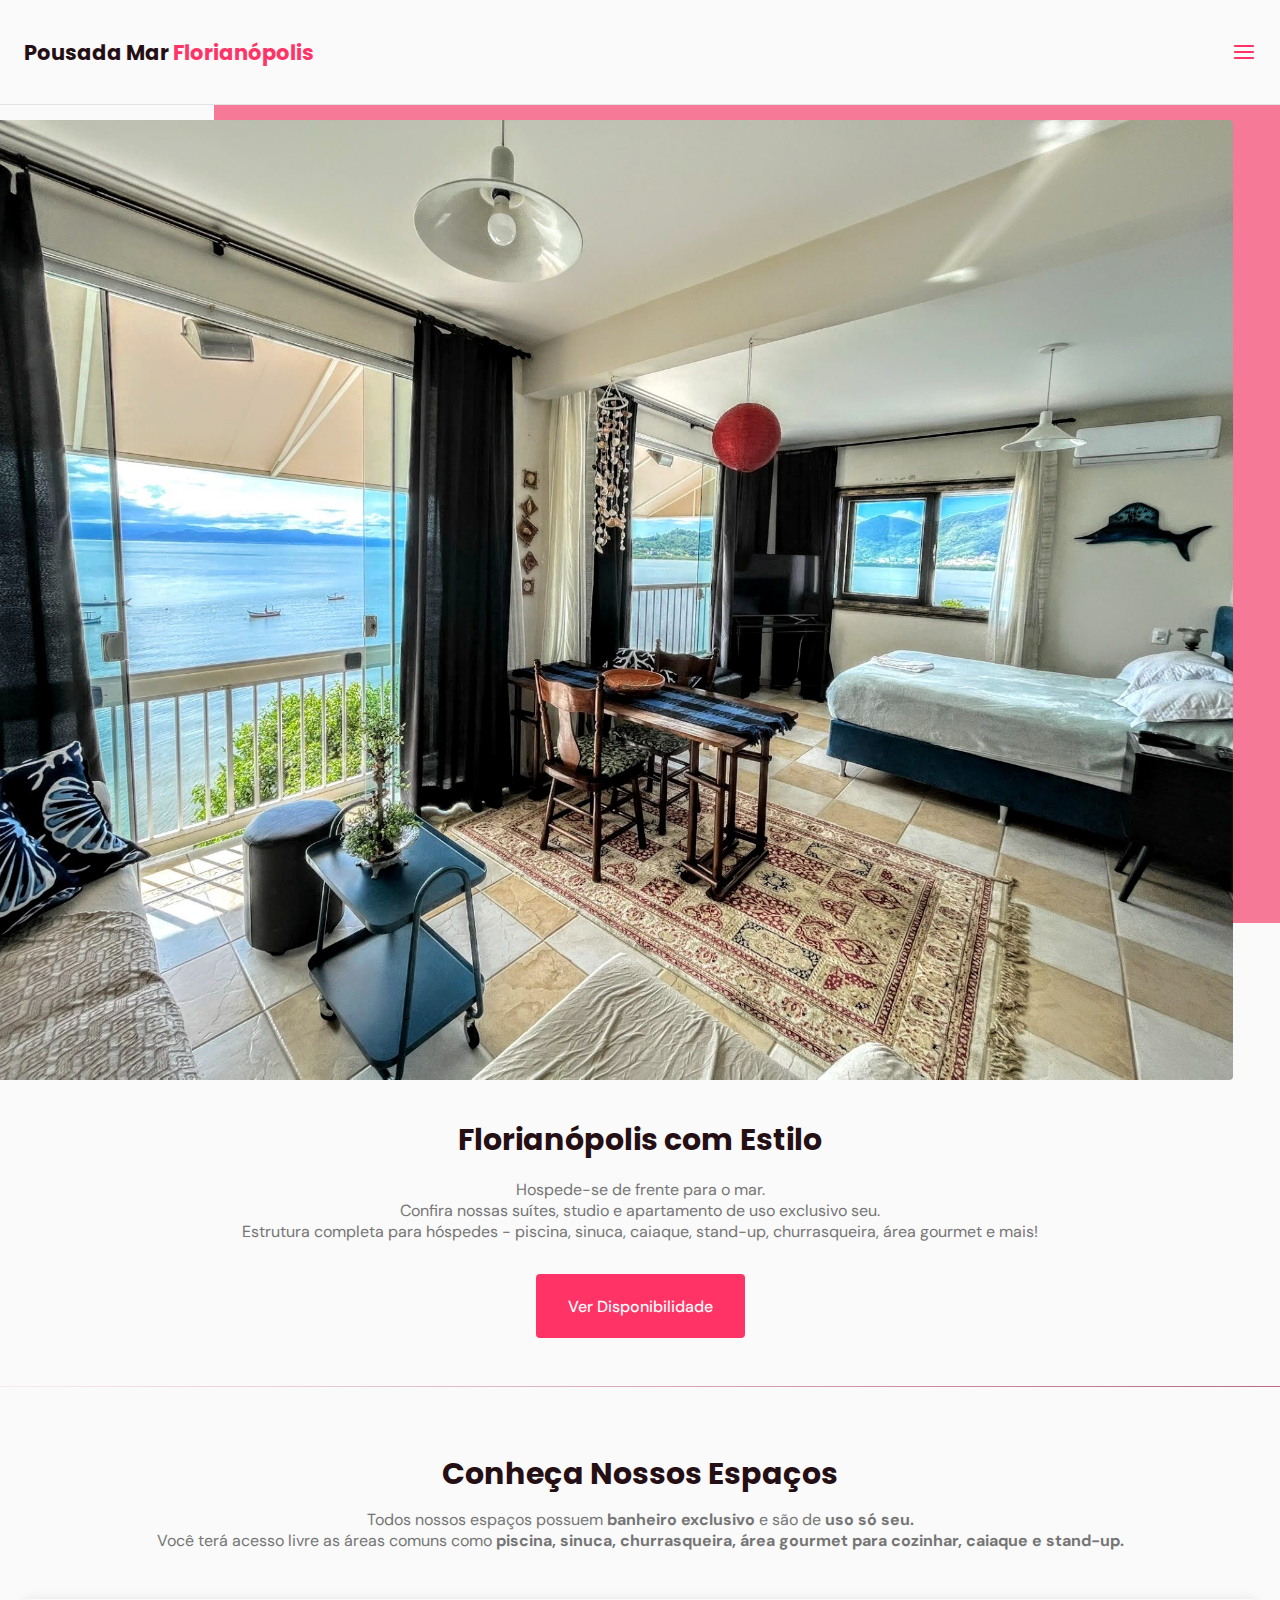
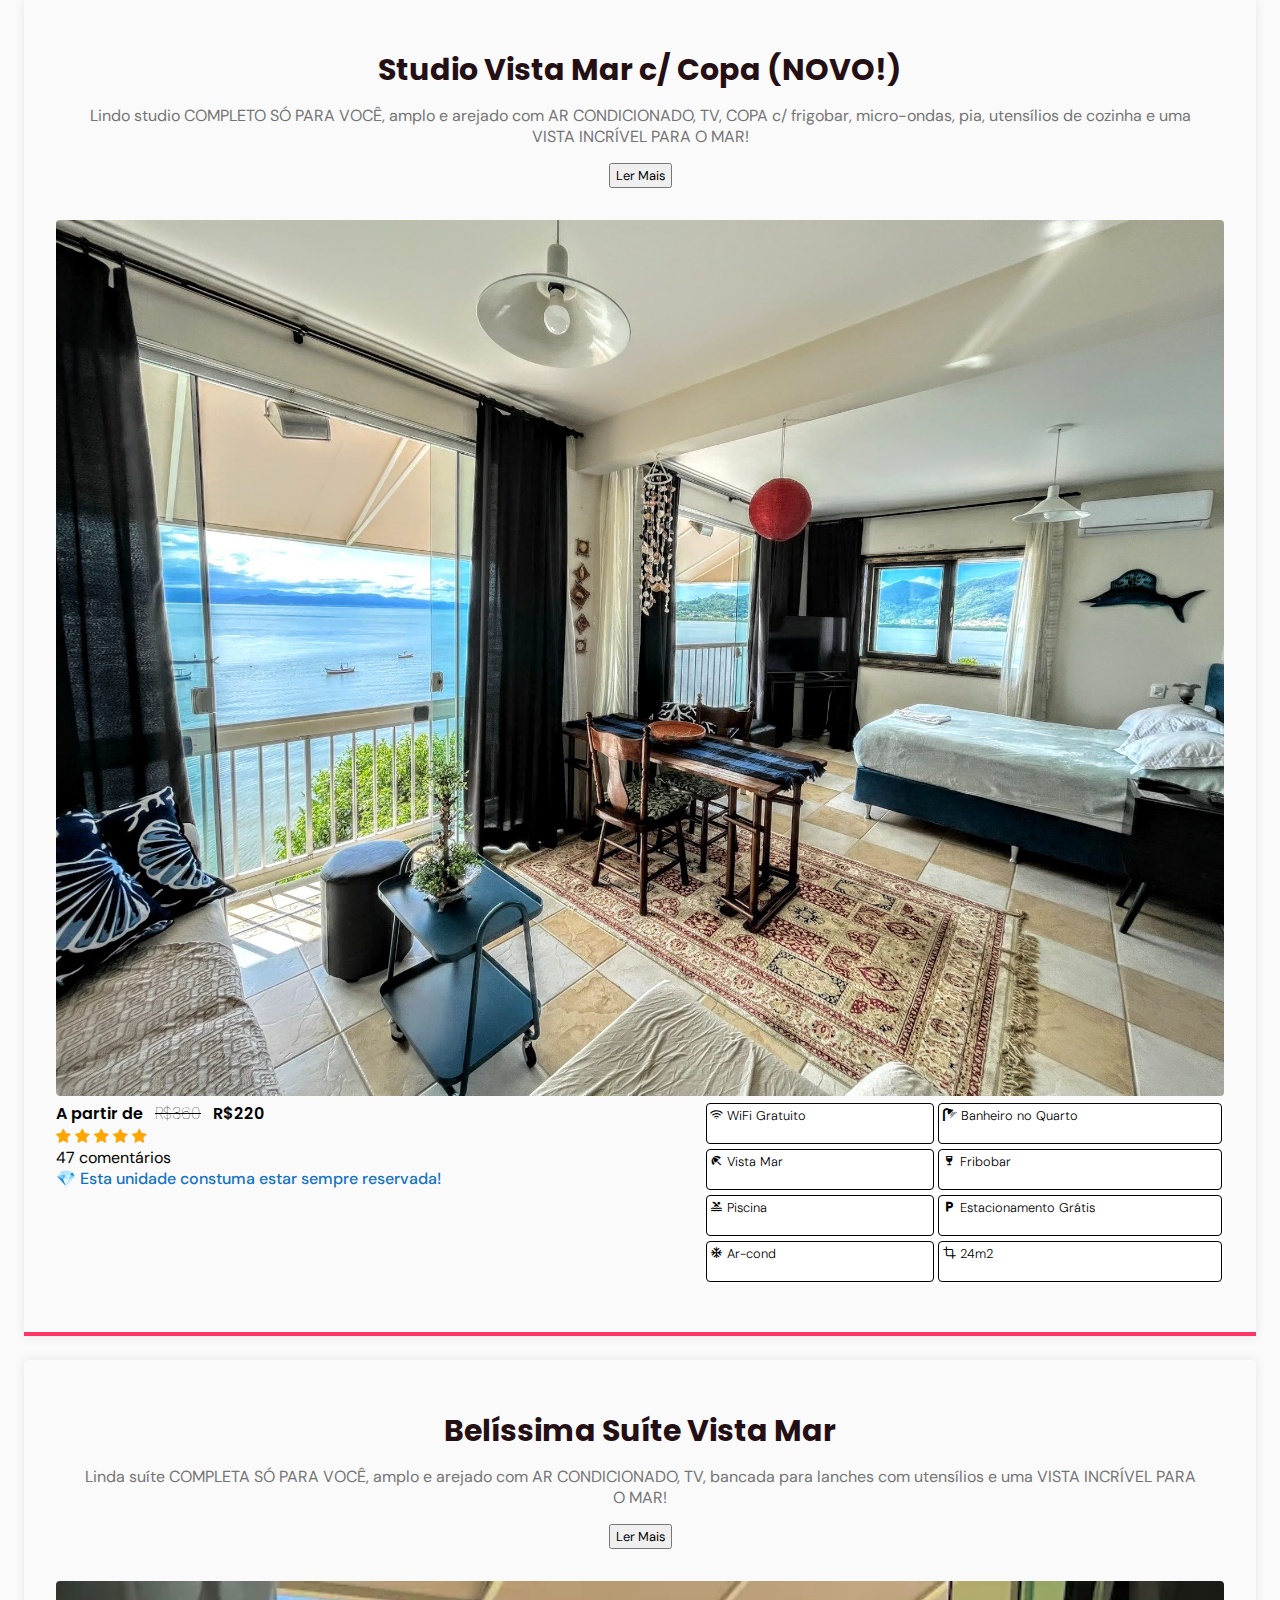
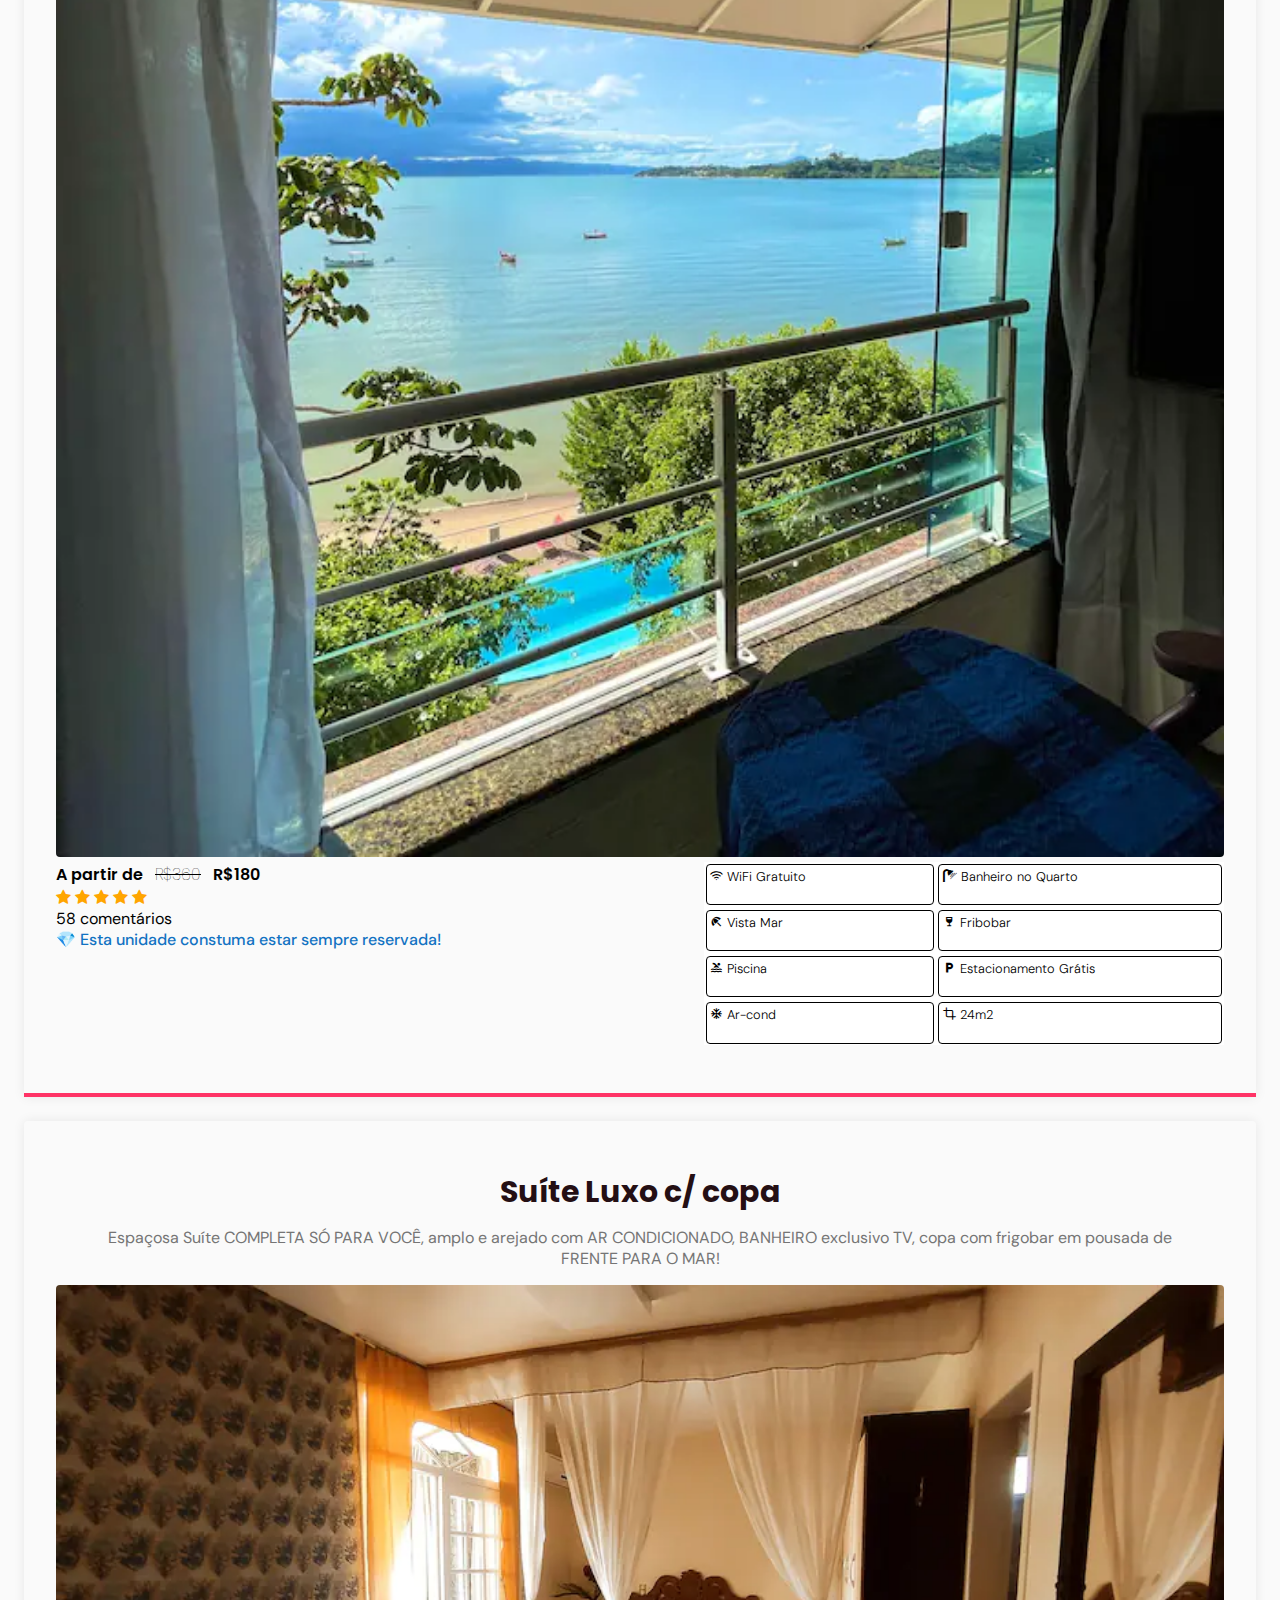
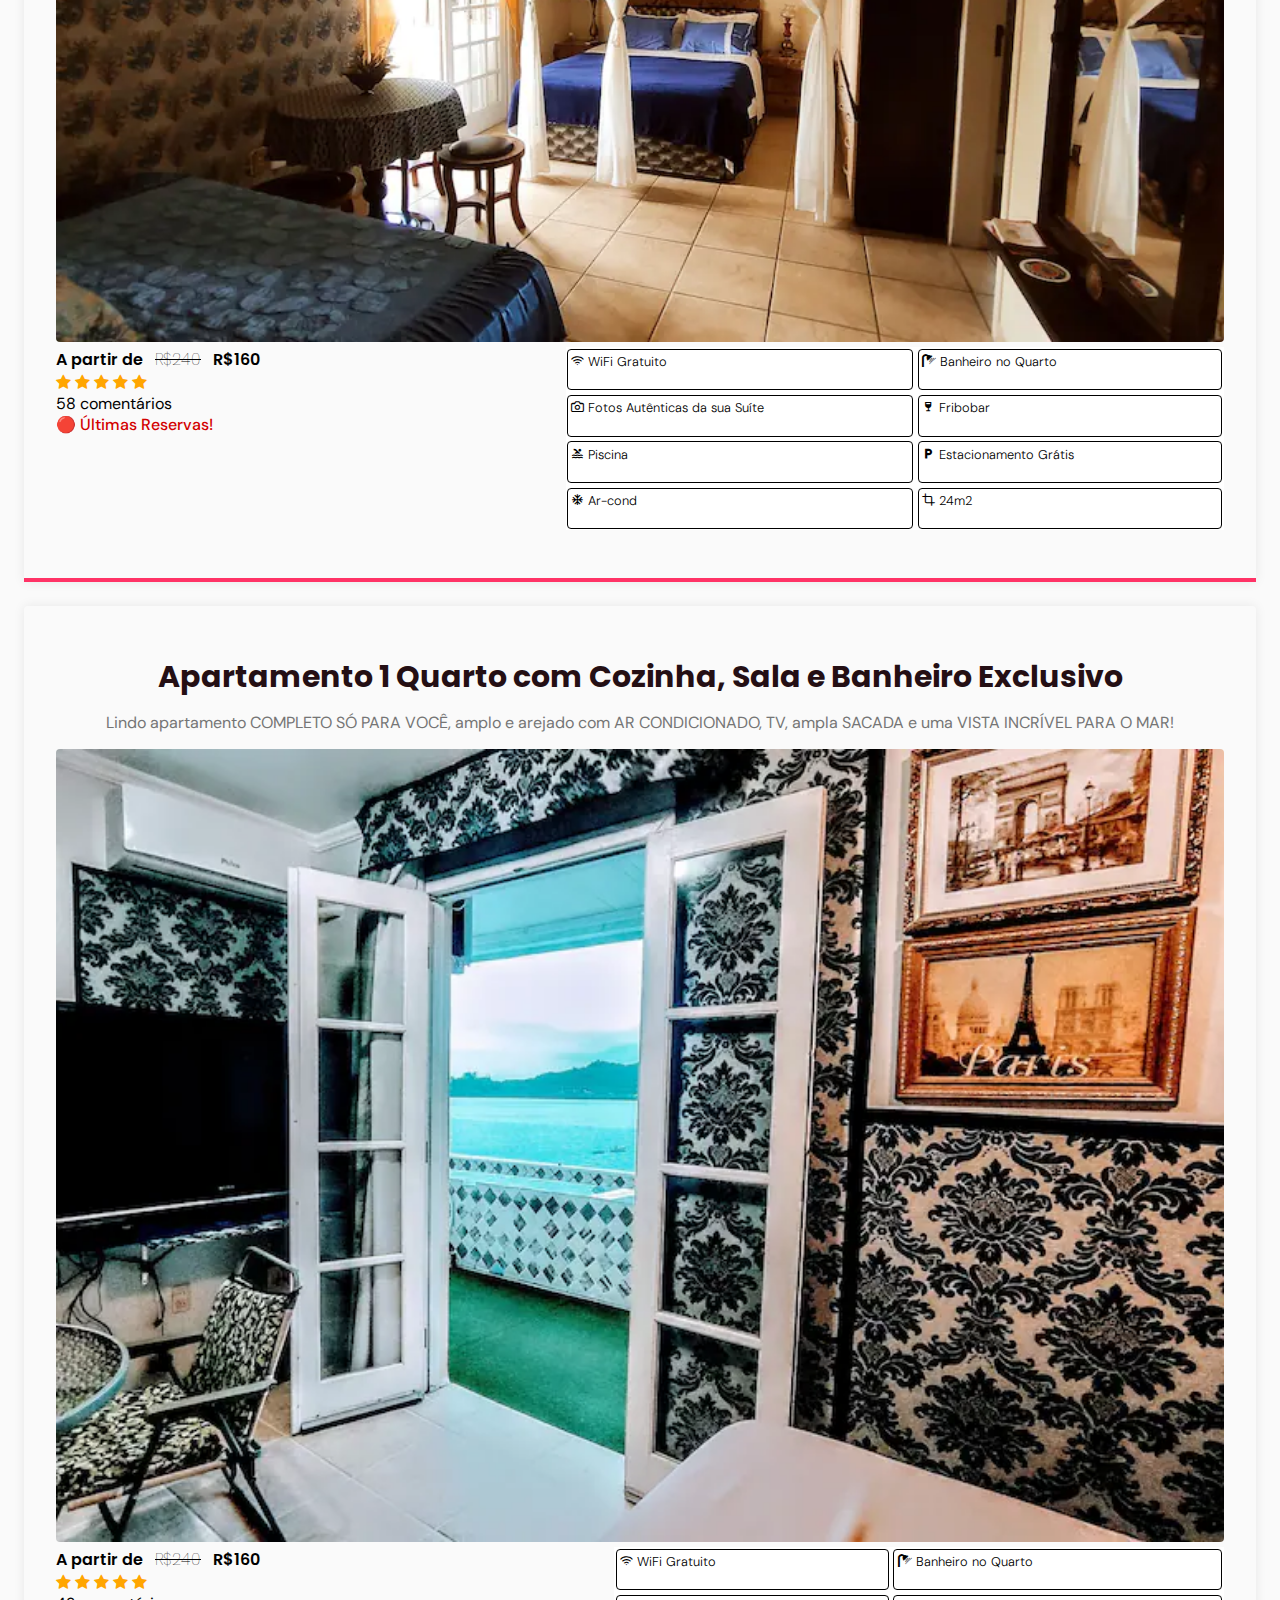
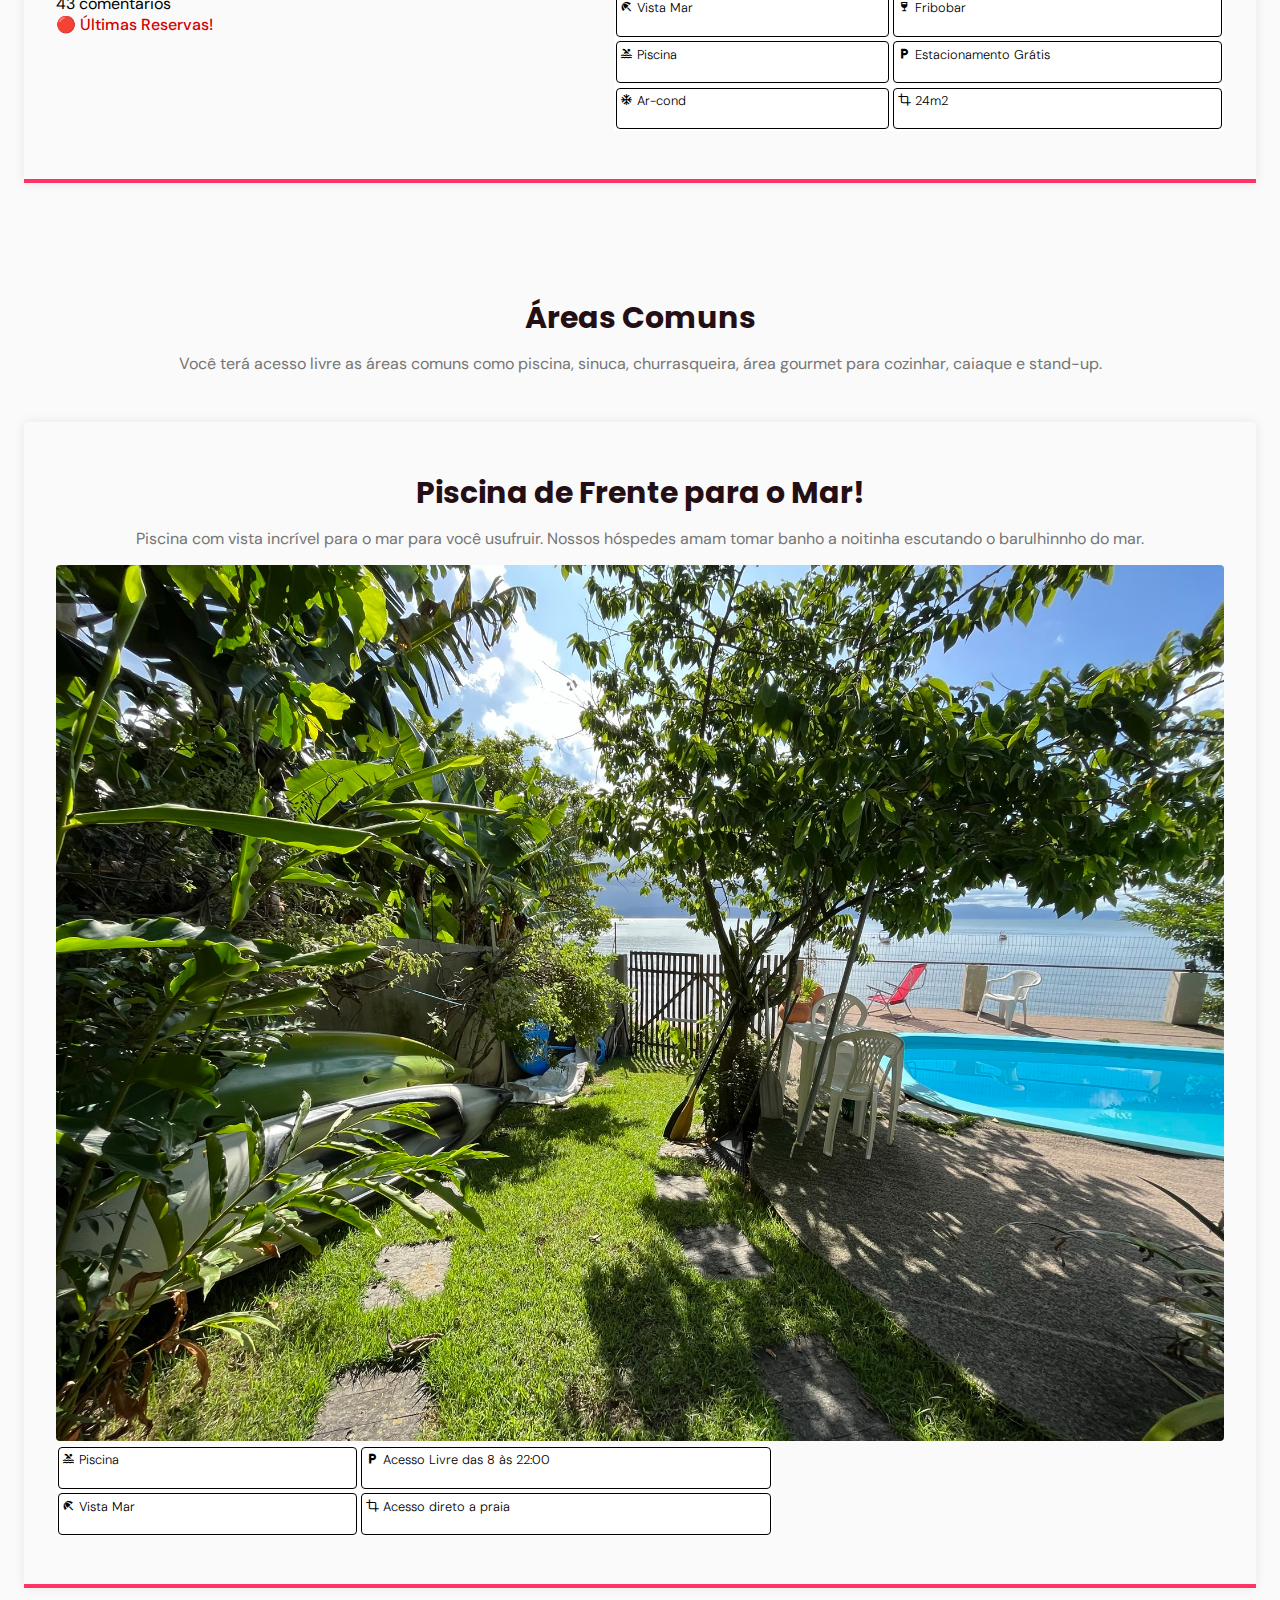
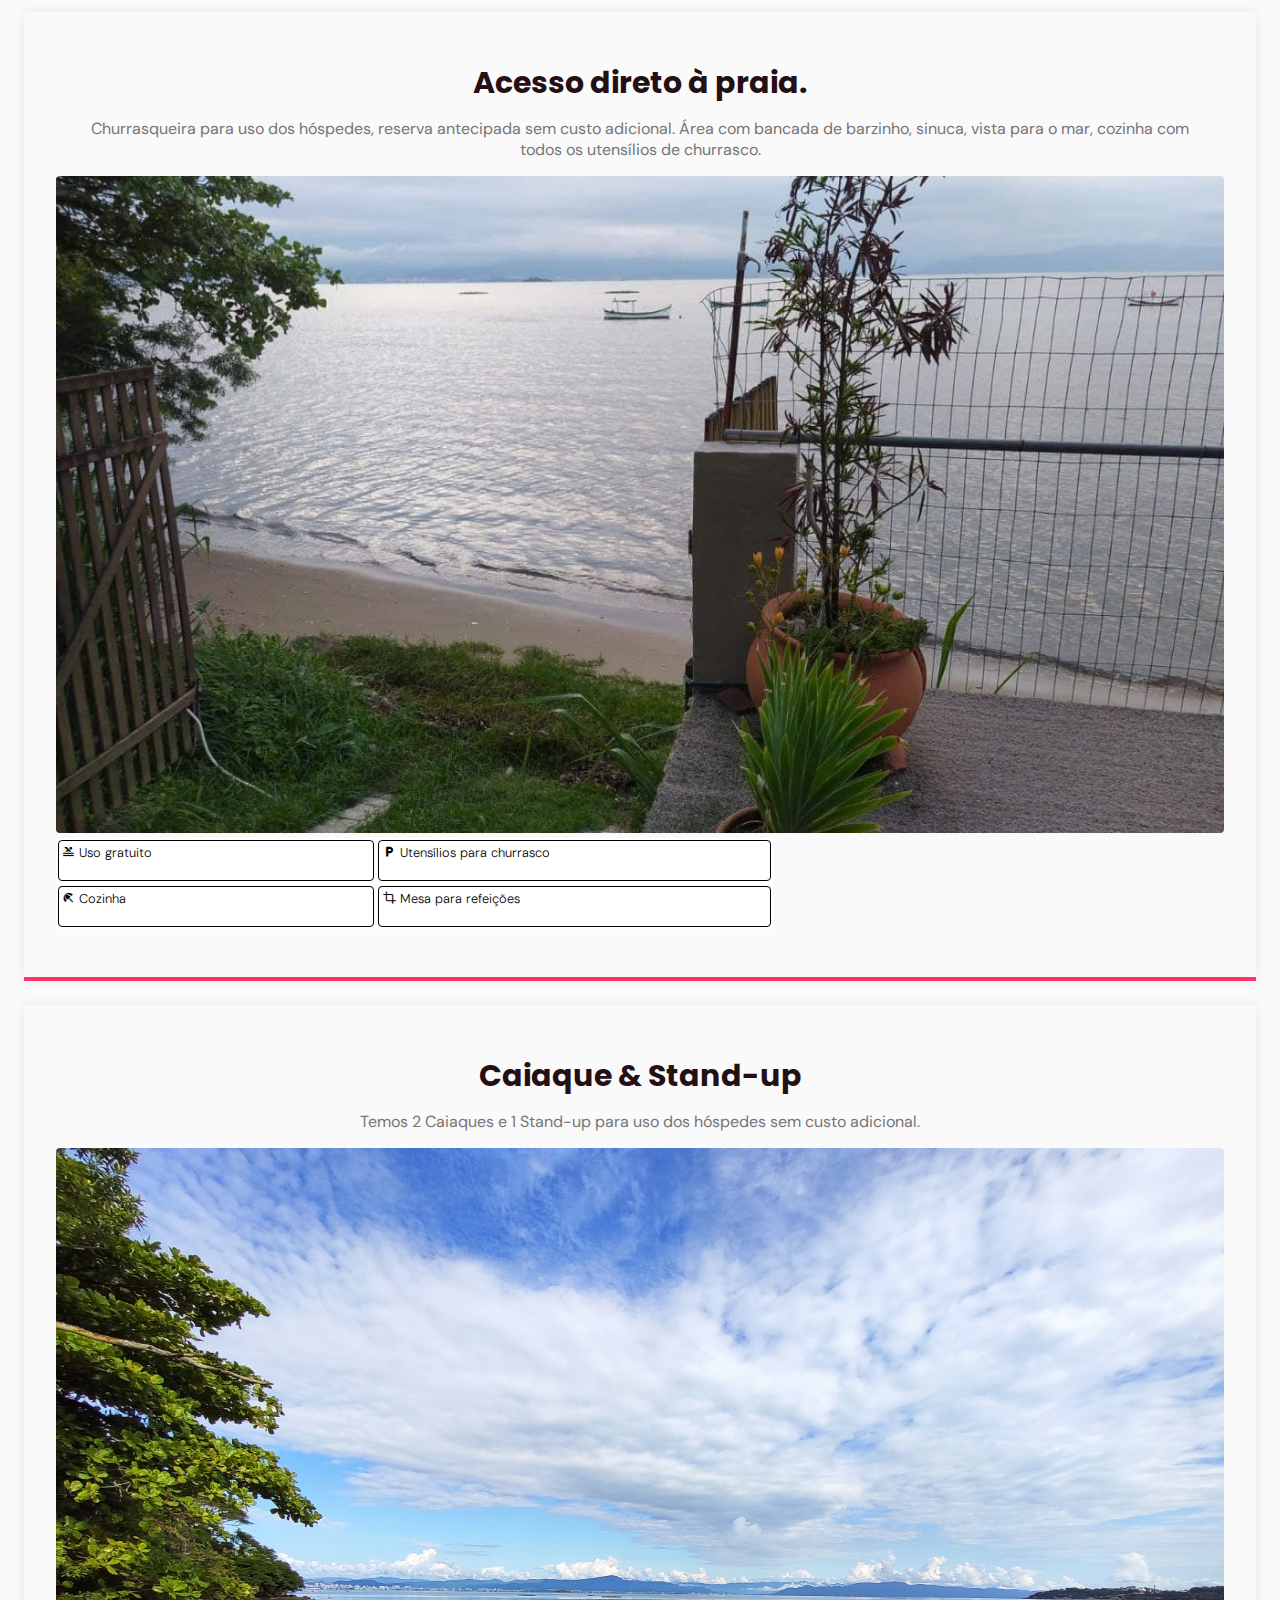
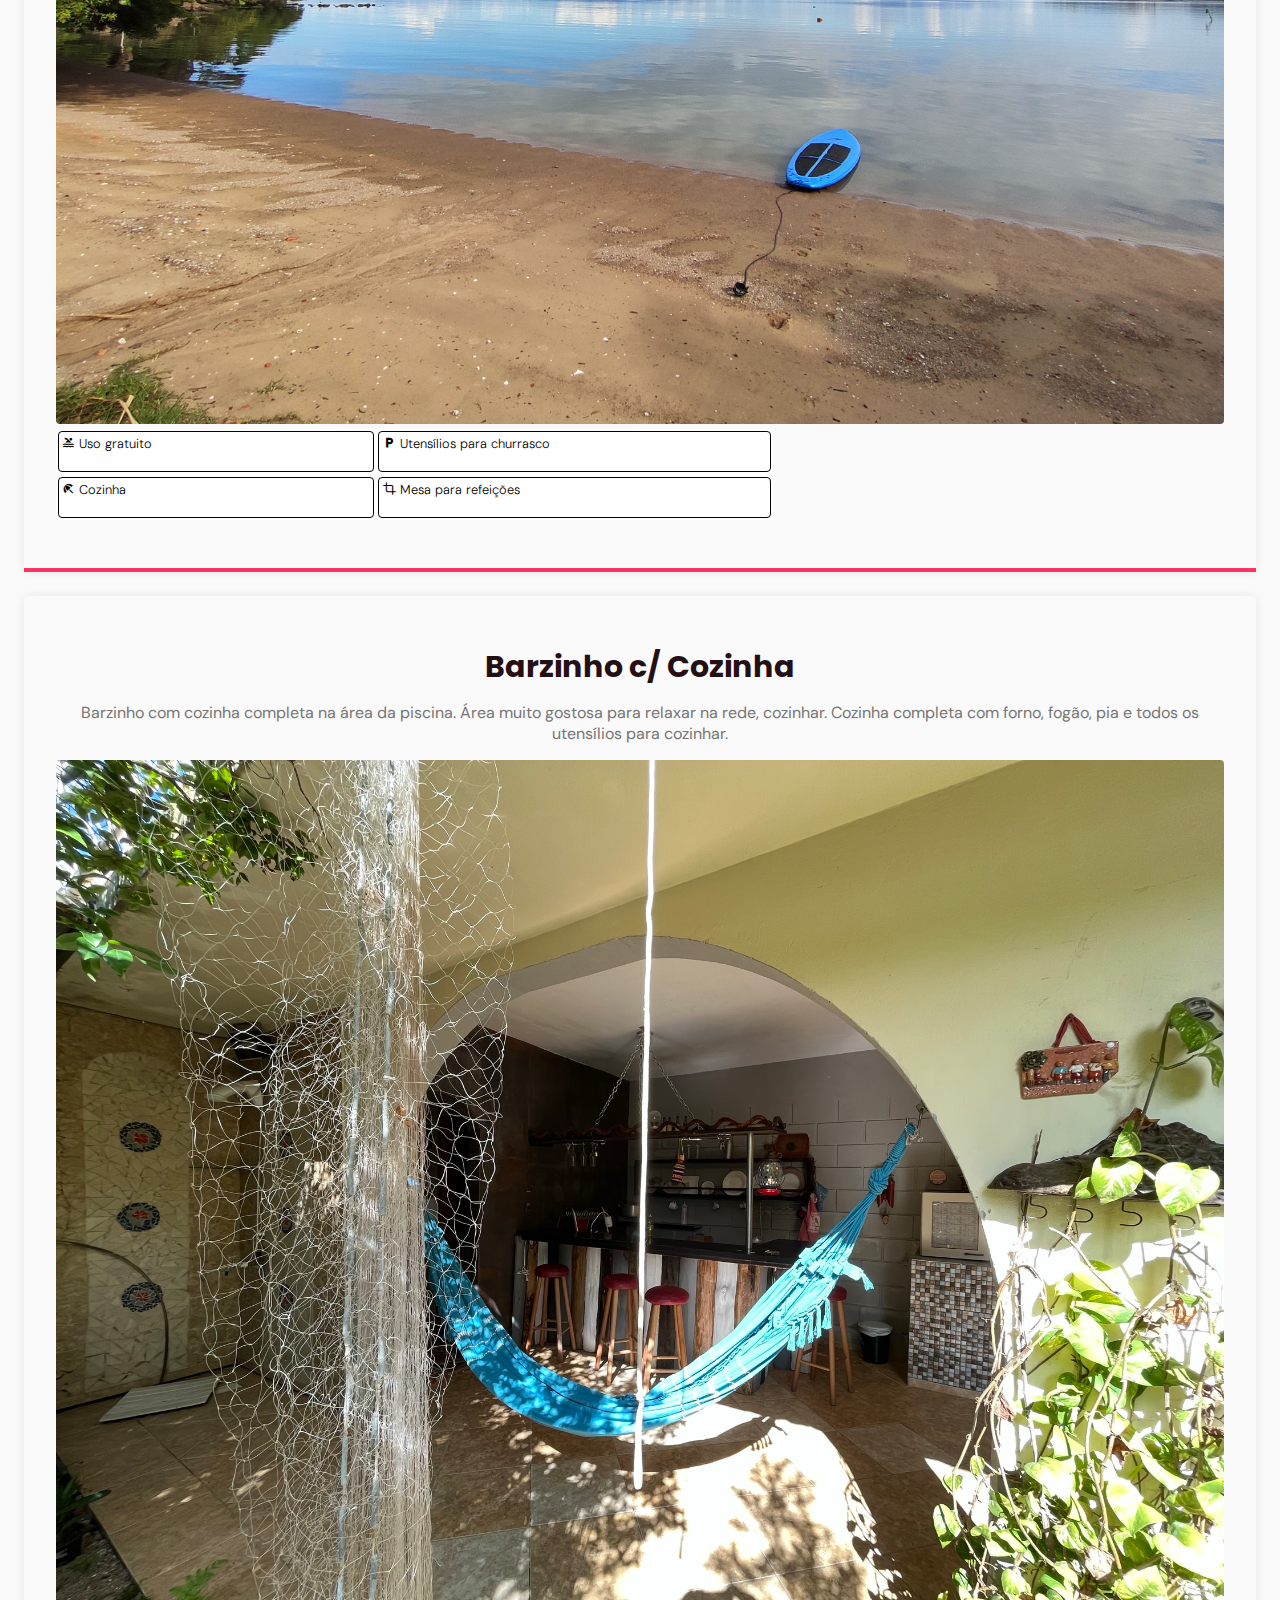
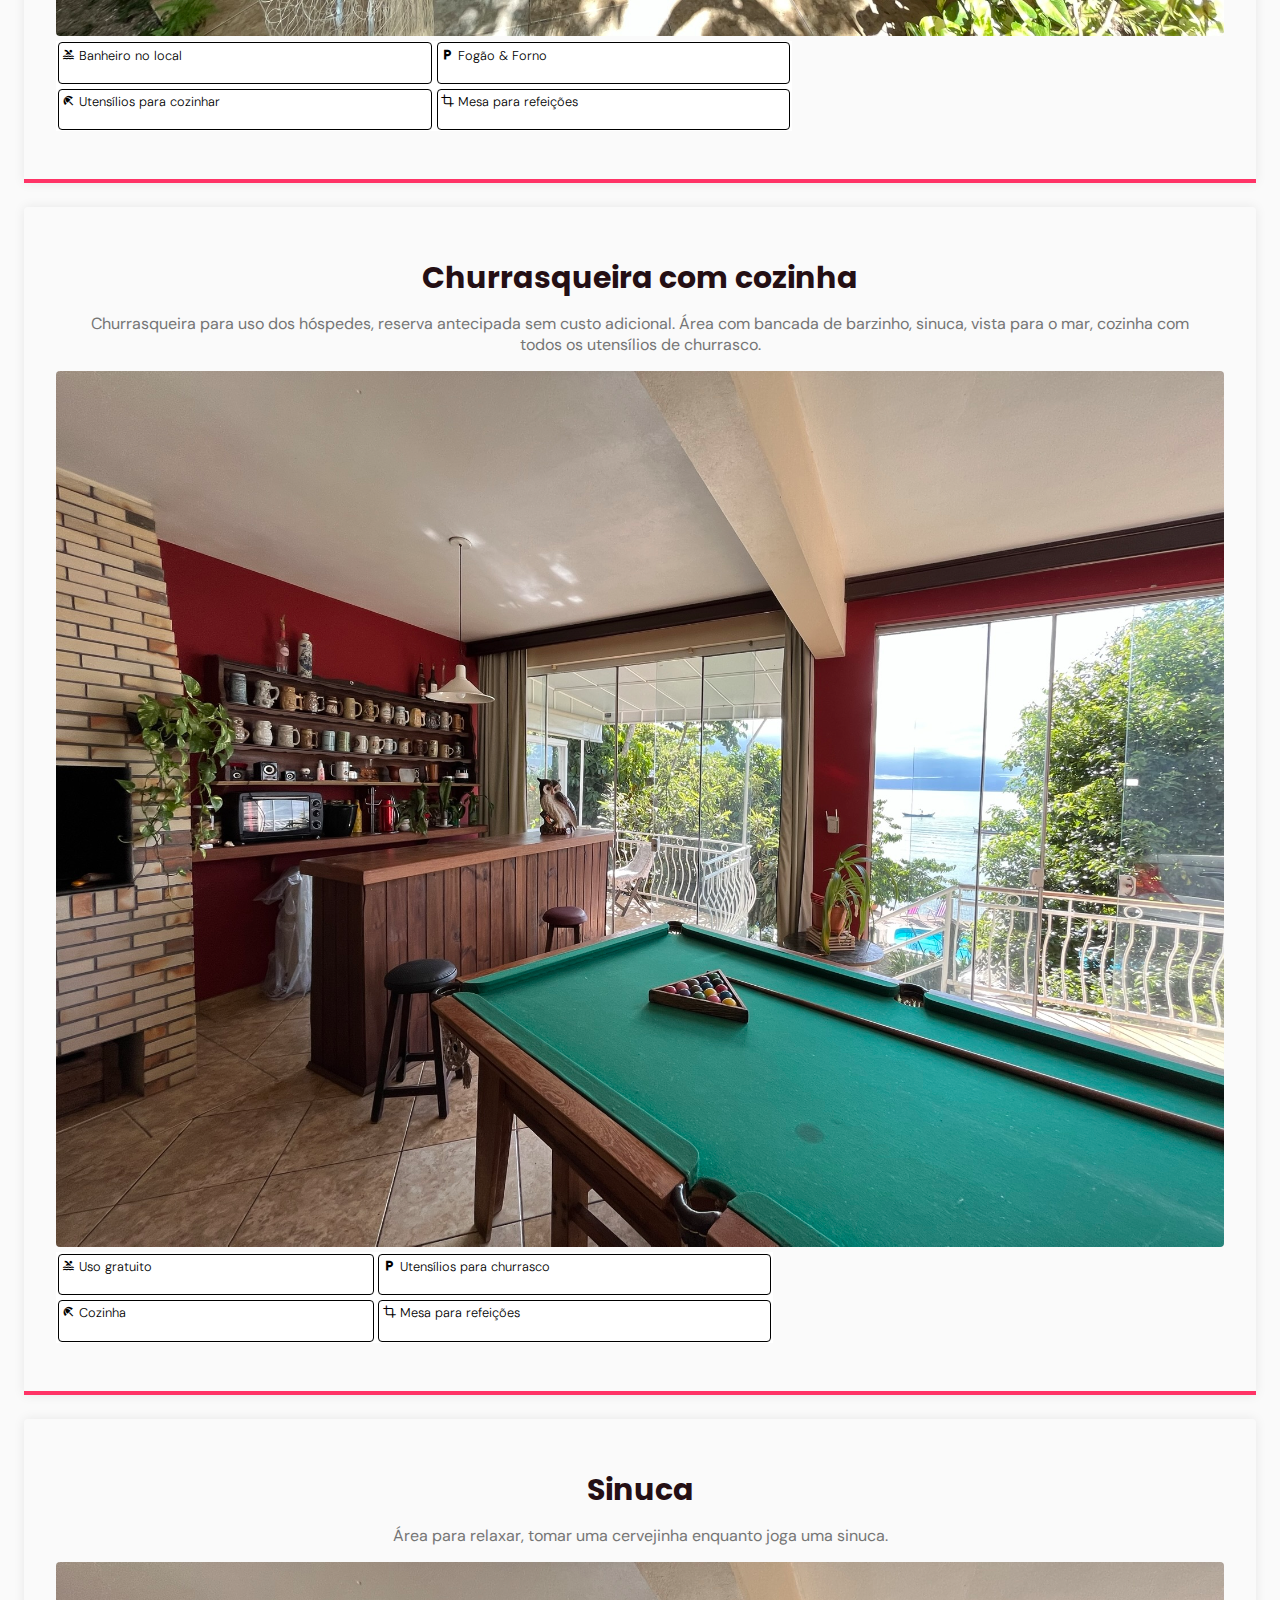
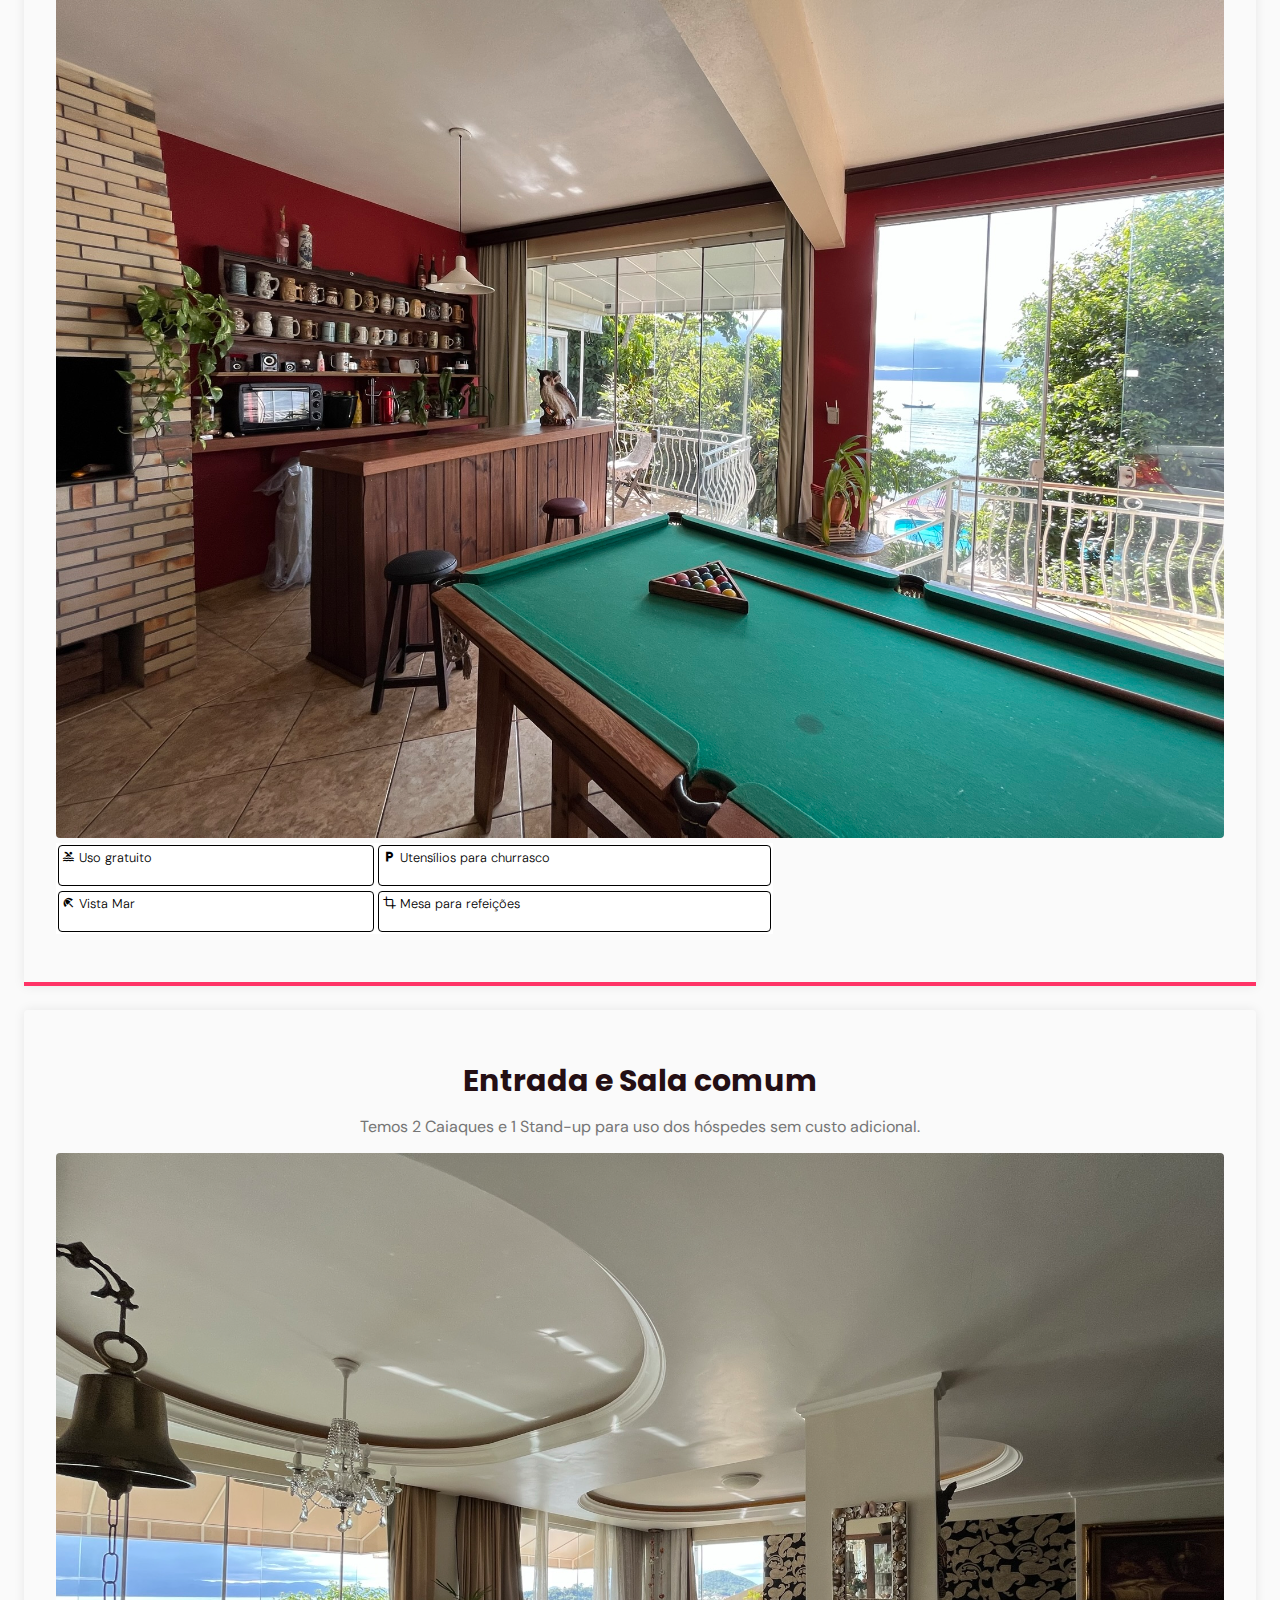
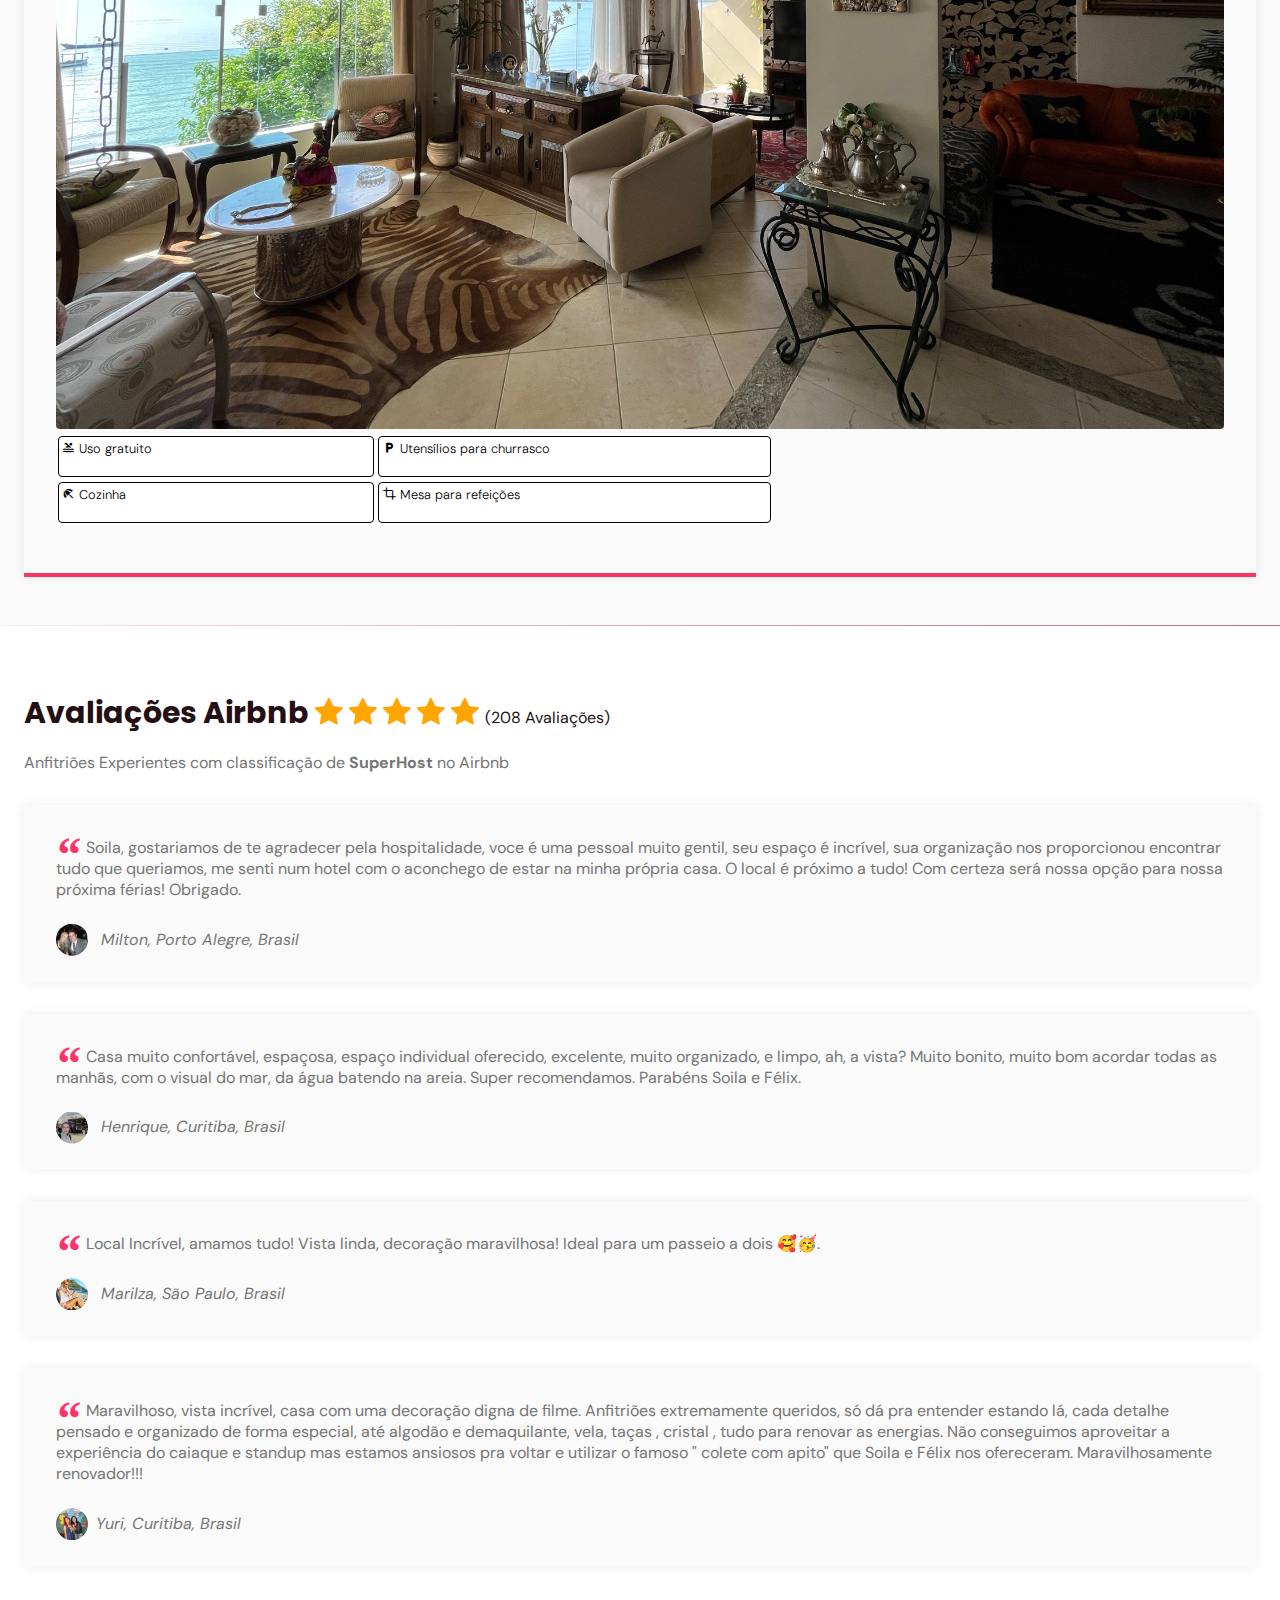
<file: index.html>
<!DOCTYPE html>
<html lang="pt_BR">
  <head>
    <!-- PAGE INFO -->
    <meta charset="UTF-8" />
    <meta name="viewport" content="width=device-width, initial-scale=1.0">
    <title>Pousada Mar Florianópolis</title>

    <!-- STYLES -->
    <link rel="stylesheet" href="style.css" />

    <!-- Fonts -->
    <link rel="preconnect" href="https://fonts.gstatic.com" />
    <link
      href="https://fonts.googleapis.com/css2?family=DM+Sans:wght@400;500;700&family=Poppins:wght@400;500;700&display=swap"
      rel="stylesheet"
    />
    <link rel="stylesheet" href="https://cdnjs.cloudflare.com/ajax/libs/font-awesome/4.7.0/css/font-awesome.min.css">

    <link rel="stylesheet" href="assets/fonts/style.css">


  </head>

  <body>
    
    <header id="header">
      <nav class="container">
        <a class="logo" href="#">Pousada Mar <span>Florianópolis</span></a>
        <div class="menu">
          <ul class="grid">
            <li><a class="title" href="#home">Início</a></li>
            <li><a class="title" href="#about">Sobre</a></li>
            <li><a class="title" href="#rooms">Nossos Espaços</a></li>
            <li><a class="title" href="#other-rooms">Estrutura </a></li>
            <li><a class="title" href="#testimonials">Avaliações Airbnb</a></li>
            <li><a class="title" href="#contact">Contato</a></li>
          </ul> 


          
        </div>
        
        <div class="toggle icon-menu"></div>
        <div class="toggle icon-close"></div>


      </nav>
    </header>

    <main>
      <section class="section" id="home">
        <div class="container grid">
          <div class="image">
            <img
              src="Photos/Studio main.JPEG"
              alt="Studio Main"
            />
          </div>
          <div class="text">
            <h1>Florianópolis com Estilo</h1>
            <p>
              Hospede-se de frente para o mar. <br>
              Confira nossas suítes, studio e
              apartamento de uso exclusivo seu. <br>
              Estrutura completa para hóspedes - piscina,
            sinuca, caiaque, stand-up, churrasqueira, área gourmet e mais!

            </p>
            <a class="button" href="#">Ver Disponibilidade</a>
          </div>
        </div>
      </section>

      <div class="divider-1"></div>

       



       <!--==================================================================-->

       <section class="section" id="other-rooms">
        <div class="container grid">
          <header> 
            <div class="text">
              <h1 class="title">Conheça Nossos Espaços</h1>
             
              <p>Todos nossos espaços possuem <strong>banheiro exclusivo</strong>  e são de <strong>uso só seu. <br> </strong>  Você terá acesso livre as áreas comuns como <strong> piscina, sinuca, churrasqueira, área gourmet para cozinhar, caiaque e stand-up.</strong></p>
            </div>
        </header>




        
      </div>

    

          <div class="cards grid">


<!--------------------------------------- STUDIO 2---------------------------------------------->



            <div class="card">
              
              <div class="text">
                
                <h1>Studio Vista Mar c/ Copa (NOVO!)</h1>
                            

                <p class="lessText"> 
                  Lindo studio COMPLETO SÓ PARA VOCÊ, amplo e arejado com AR CONDICIONADO, TV, COPA c/ frigobar, micro-ondas, pia, utensílios de cozinha e uma VISTA INCRÍVEL PARA O MAR!
               
                  <span class="moreText"> <br> <br>
                    <strong>Garagem no local</strong>  - já incluso no valor da estadia. 

                    <strong>
                      <br> <br> - AR CONDICIONADO. <br> 
                      - CAMA QUEEN. <br>
                      - SOFÁ. <br>
                      - MESA. <br>
                      - TV 49" <br>
                     
                    </strong>

                    - <strong>BANHERIO EXCLUSIVO</strong> , espaçoso com box de blindex. <br>
                    - <strong>COPA para lanches</strong> com todos os utensílios, taças de cristal para vinho, micro-ondas, liquidificador, frigobar. <br>
                    - Disponibilizamos também como cortesia, café, filtro e açúcar. <br>
                    - Nós disponibilizamos para você sabonete, papel higiênico, toalhas, roupa de cama, espaço no guarda-roupa com cabides. <br> <br>
                    

<strong>HIGIENIZADO</strong> conforme as regras do Airbnb <strong>CONTRA O COVID.</strong> 
                  </span> </p>
                
                    <button class="read-more-btn">Ler Mais</button>
                                                                 
              </div>


              <img src="Photos/Studio main.JPEG" alt="">

             <div class="grid-main">

              <div class="columnOne">
              
                <a href="#" class="prices">A partir de &nbsp <span class="crossedPrice"><del>R$360</del></span>  &nbsp R$220</a> <br>
                <span class="fa fa-star checked"></span>
                <span class="fa fa-star checked"></span>
                <span class="fa fa-star checked"></span>
                <span class="fa fa-star checked"></span>
                <span class="fa fa-star checked"></span>
                <div class="comments">47 comentários</div>
                <p class="rareFind">&#128142; Esta unidade constuma estar sempre reservada!</p>

              </div>
             
                
               <div class="grid-container">
                
                                 
                <div class="icons"><p><i class="icon-wifi"></i> WiFi Gratuito</p></div>
                  <div class="icons"><p><i class="icon-shower"></i> Banheiro no Quarto</p></div>
                  <div class="icons"><p><i class="icon-beach_access"></i> Vista Mar</p></div>
                  <div class="icons"><p><i class="icon-wine_bar"></i> Fribobar</p></div>
                  <div class="icons"><p><i class="icon-pool"></i> Piscina</p></div>
                  <div class="icons"><p><i class="icon-local_parking"></i> Estacionamento Grátis</p></div>
                  <div class="icons"><p><i class="icon-ac_unit"></i> Ar-cond</p></div>
                  <div class="icons"><p><i class="icon-crop"></i> 24m2</p></div>
                  
                
                 
                 
               </div>
                         </div>

                       </div>


                       <!--------------------------------------- STUDIO 1---------------------------------------------->

            <div class="card">
              
              <div class="text">
                
                <h1>Belíssima Suíte Vista Mar</h1>
                            

                <p class="lessText"> 
                 Linda suíte COMPLETA SÓ PARA VOCÊ, amplo e arejado com AR CONDICIONADO, TV, bancada para lanches com utensílios e uma VISTA INCRÍVEL PARA O MAR! 
              
                 <span class="moreText"> <br> <br>
                   <strong>Garagem no local</strong>  - já incluso no valor da estadia. 

                   <strong>
                     <br> <br> - AR CONDICIONADO. <br> 
                     - CAMA QUEEN. <br>
                     - TV 43" <br>
                    
                   </strong>

                   - <strong>BANHERIO EXCLUSIVO</strong> , espaçoso com box de blindex. <br>
                   - <strong>COPA para lanches</strong> com todos os utensílios, taças de cristal para vinho, micro-ondas, liquidificador, frigobar. <br>
                   - Disponibilizamos também como cortesia, café, filtro e açúcar. <br>
                   - Nós disponibilizamos para você sabonete, papel higiênico, toalhas, roupa de cama, espaço no guarda-roupa com cabides. <br> <br>
                   

<strong>HIGIENIZADO</strong> conforme as regras do Airbnb <strong>CONTRA O COVID.</strong> 
                 </span> </p>
               
                   <button class="read-more-btn">Ler Mais</button>
                                                                 
              </div>


              <img src="Photos/suitevista.webp" alt="Foto do studio principal">
             

             <div class="grid-main">

              <div class="columnOne">
              
                <a href="#" class="prices">A partir de &nbsp <span class="crossedPrice"><del>R$360</del></span>  &nbsp R$180</a> <br>
                <span class="fa fa-star checked"></span>
                <span class="fa fa-star checked"></span>
                <span class="fa fa-star checked"></span>
                <span class="fa fa-star checked"></span>
                <span class="fa fa-star checked"></span>
                <div class="comments">58 comentários</div>
                <p class="rareFind">&#128142; Esta unidade constuma estar sempre reservada!</p>

              </div>
             
                
               <div class="grid-container">
                
                                 
               
                <div class="icons"><p><i class="icon-wifi"></i> WiFi Gratuito</p></div>
                <div class="icons"><p><i class="icon-shower"></i> Banheiro no Quarto</p></div>
                <div class="icons"><p><i class="icon-beach_access"></i> Vista Mar</p></div>
                <div class="icons"><p><i class="icon-wine_bar"></i> Fribobar</p></div>
                <div class="icons"><p><i class="icon-pool"></i> Piscina</p></div>
                <div class="icons"><p><i class="icon-local_parking"></i> Estacionamento Grátis</p></div>
                <div class="icons"><p><i class="icon-ac_unit"></i> Ar-cond</p></div>
                <div class="icons"><p><i class="icon-crop"></i> 24m2</p></div>
                  
                
                 
                 
               </div>
                         </div>

                       </div>



  <!--------------------------------------- STUDIO 4---------------------------------------------->

  <div class="card">
              
    <div class="text">
      
      <h1>Suíte Luxo c/ copa</h1>
                 <p>Espaçosa Suíte COMPLETA SÓ PARA VOCÊ, amplo e arejado com AR CONDICIONADO, BANHEIRO exclusivo TV, copa com frigobar em pousada de FRENTE PARA O MAR!
     
                                                              
    </div>


    <img src="Photos/suitesemvista.webp" alt="Foto do studio principal">
   

   <div class="grid-main">

    <div class="columnOne">
    
      <a href="#" class="prices">A partir de &nbsp <span class="crossedPrice"><del>R$240</del></span>  &nbsp R$160</a> <br>
      <span class="fa fa-star checked"></span>
      <span class="fa fa-star checked"></span>
      <span class="fa fa-star checked"></span>
      <span class="fa fa-star checked"></span>
      <span class="fa fa-star checked"></span>
      <div class="comments">58 comentários</div>
      <p class="lastUnits">&#128308; Últimas Reservas!</p>

    </div>
   
      
     <div class="grid-container">
      
                       
     
      <div class="icons"><p><i class="icon-wifi"></i> WiFi Gratuito</p></div>
      <div class="icons"><p><i class="icon-shower"></i> Banheiro no Quarto</p></div>
      <div class="icons"><p><i class="icon-camera"></i> Fotos Autênticas da sua Suíte</p></div>
      <div class="icons"><p><i class="icon-wine_bar"></i> Fribobar</p></div>
      <div class="icons"><p><i class="icon-pool"></i> Piscina</p></div>
      <div class="icons"><p><i class="icon-local_parking"></i> Estacionamento Grátis</p></div>
      <div class="icons"><p><i class="icon-ac_unit"></i> Ar-cond</p></div>
      <div class="icons"><p><i class="icon-crop"></i> 24m2</p></div>
        
      
       
       
     </div>
               </div>

             </div>      
             
             

      <!--------------------------------------- STUDIO 3---------------------------------------------->

  <div class="card">
              
    <div class="text">
      
      <h1>Apartamento 1 Quarto com Cozinha, Sala e Banheiro Exclusivo</h1>
                              <p>Lindo apartamento COMPLETO SÓ PARA VOCÊ, amplo e arejado com AR CONDICIONADO, TV, ampla SACADA e uma VISTA INCRÍVEL PARA O MAR!
                             </p>
             
                            </div>
                           <img src="Photos/apto-floripa.webp" alt="Foto do studio principal">
   

   <div class="grid-main">

    <div class="columnOne">
    
      <a href="#" class="prices">A partir de &nbsp <span class="crossedPrice"><del>R$240</del></span>  &nbsp R$160</a> <br>
      <span class="fa fa-star checked"></span>
      <span class="fa fa-star checked"></span>
      <span class="fa fa-star checked"></span>
      <span class="fa fa-star checked"></span>
      <span class="fa fa-star checked"></span>
      <div class="comments">43 comentários</div>
      <p class="lastUnits">&#128308; Últimas Reservas!</p>

    </div>
   
      
     <div class="grid-container">
      
                       
      <div class="icons"><p><i class="icon-wifi"></i> WiFi Gratuito</p></div>
      <div class="icons"><p><i class="icon-shower"></i> Banheiro no Quarto</p></div>
      <div class="icons"><p><i class="icon-beach_access"></i> Vista Mar</p></div>
      <div class="icons"><p><i class="icon-wine_bar"></i> Fribobar</p></div>
      <div class="icons"><p><i class="icon-pool"></i> Piscina</p></div>
      <div class="icons"><p><i class="icon-local_parking"></i> Estacionamento Grátis</p></div>
      <div class="icons"><p><i class="icon-ac_unit"></i> Ar-cond</p></div>
      <div class="icons"><p><i class="icon-crop"></i> 24m2</p></div>
        
      
       
       
     </div>
               </div>

             </div>           

                        



        </div>
        
      
      </section>


       <!--====================================================================-->





       <!--------------------------------------- INTRO COMMON AREAS POOL---------------------------------------------->

       <section class="section" id="other-rooms">
        <div class="container grid">
          <header> 
            <div class="text">
            <h1 class="title">Áreas Comuns</h1>
            <p>Você terá acesso livre as áreas comuns como piscina, sinuca, churrasqueira, área gourmet para cozinhar, caiaque e stand-up.</p>
            </div>
        </header>

      </div>

          <div class="cards grid">


<!--------------------------------------- SWIMMING---------------------------------------------->

            <div class="card">
              
              <div class="text">
                
                <h1>Piscina de Frente para o Mar!</h1>
                

               <p class="lessText"> 
                 Piscina com vista incrível para o mar para você usufruir. Nossos hóspedes amam tomar banho a noitinha escutando o barulhinnho do mar.
                                                                 
              </div>
             <img src="Photos/Piscina/main piscina.JPEG" alt="Foto do studio principal">

             <div class="grid-main">
             
                
               <div class="grid-container">
                
                                 
                 <div class="icons"><p><i class="icon-pool"></i> Piscina</p></div>
                 <div class="icons"><p><i class="icon-local_parking"></i> Acesso Livre das 8 às 22:00</p></div>
                 <div class="icons"><p><i class="icon-beach_access"></i> Vista Mar</p></div>
                 <div class="icons"><p><i class="icon-crop"></i> Acesso direto a praia</p></div>
                 
                 
               </div>
                         </div>

                       </div>

                            <!-------------------------------------- Acesso a praia---------------------------------------------->


                            <div class="card">
                              <div class="text">
                                
                                <h1>Acesso direto à praia.</h1>
                                
                
                               <p class="lessText"> 
                                Churrasqueira para uso dos hóspedes, reserva antecipada sem custo adicional. Área com bancada de barzinho, sinuca, vista para o mar, cozinha com todos os utensílios de churrasco. 
                                                                                 
                              </div>
                             <img src="Photos/Acesso a praia/main acesso praia.jpg" alt="Foto do studio principal">
                
                             <div class="grid-main">
                             
                                
                               <div class="grid-container">
                                
                                                 
                                 <div class="icons"><p><i class="icon-pool"></i> Uso gratuito</p></div>
                                 <div class="icons"><p><i class="icon-local_parking"></i> Utensílios para churrasco</p></div>
                                 <div class="icons"><p><i class="icon-beach_access"></i> Cozinha</p></div>
                                 <div class="icons"><p><i class="icon-crop"></i> Mesa para refeições</p></div>
                                 
                                 
                               </div>
                                         </div>
                
                                       </div>

                                            <!-------------------------------------- Caiaque e Stand-up---------------------------------------------->


                       <div class="card">
                        <div class="text">
                          
                          <h1>Caiaque & Stand-up</h1>
                          
          
                         <p class="lessText"> 
                          Temos 2 Caiaques e 1 Stand-up para uso dos hóspedes sem custo adicional. 
                                                                           
                        </div>
                       <img src="Photos/Acesso a praia/standup.jpg" alt="Foto do studio principal">
          
                       <div class="grid-main">
                       
                          
                         <div class="grid-container">
                          
                                           
                           <div class="icons"><p><i class="icon-pool"></i> Uso gratuito</p></div>
                           <div class="icons"><p><i class="icon-local_parking"></i> Utensílios para churrasco</p></div>
                           <div class="icons"><p><i class="icon-beach_access"></i> Cozinha</p></div>
                           <div class="icons"><p><i class="icon-crop"></i> Mesa para refeições</p></div>
                           
                           
                         </div>
                                   </div>
          
                                 </div>

                       <!-------------------------------------- Bar with Kitchen ---------------------------------------------->


                       <div class="card">
                        <div class="text">
                          
                          <h1>Barzinho c/ Cozinha</h1>
                          
          
                         <p class="lessText"> 
                           Barzinho com cozinha completa na área da piscina. Área muito gostosa para relaxar na rede, cozinhar.
                           Cozinha completa com forno, fogão, pia e todos os utensílios para cozinhar.
                                                                           
                        </div>
                       <img src="Photos/Barzinho com Cozinha/bar main.JPEG" alt="Foto do studio principal">
          
                       <div class="grid-main">
                       
                          
                         <div class="grid-container">
                          
                                           
                           <div class="icons"><p><i class="icon-pool"></i> Banheiro no local</p></div>
                           <div class="icons"><p><i class="icon-local_parking"></i> Fogão & Forno</p></div>
                           <div class="icons"><p><i class="icon-beach_access"></i> Utensílios para cozinhar</p></div>
                           <div class="icons"><p><i class="icon-crop"></i> Mesa para refeições</p></div>
                           
                           
                         </div>
                                   </div>
          
                                 </div>


                                 <!-------------------------------------- Churrasqueira com Cozinha ---------------------------------------------->


                       <div class="card">
                        <div class="text">
                          
                          <h1>Churrasqueira com cozinha</h1>
                          
          
                         <p class="lessText"> 
                          Churrasqueira para uso dos hóspedes, reserva antecipada sem custo adicional. Área com bancada de barzinho, sinuca, vista para o mar, cozinha com todos os utensílios de churrasco. 
                                                                           
                        </div>
                       <img src="Photos/Churrasqueira com Cozinha/churrasqueira main.JPEG" alt="Foto do studio principal">
          
                       <div class="grid-main">
                       
                          
                         <div class="grid-container">
                          
                                           
                           <div class="icons"><p><i class="icon-pool"></i> Uso gratuito</p></div>
                           <div class="icons"><p><i class="icon-local_parking"></i> Utensílios para churrasco</p></div>
                           <div class="icons"><p><i class="icon-beach_access"></i> Cozinha</p></div>
                           <div class="icons"><p><i class="icon-crop"></i> Mesa para refeições</p></div>
                           
                           
                         </div>
                                   </div>
          
                                 </div>




                                      <!-------------------------------------- Churrasqueira com Cozinha ---------------------------------------------->


                       <div class="card">
                        <div class="text">
                          
                          <h1>Sinuca</h1>
                          
          
                         <p class="lessText"> 
                          Área para relaxar, tomar uma cervejinha enquanto joga uma sinuca.
                                                                           
                        </div>
                       <img src="Photos/Churrasqueira com Cozinha/churrasqueira main.JPEG" alt="Foto do studio principal">
          
                       <div class="grid-main">
                       
                          
                         <div class="grid-container">
                          
                                           
                           <div class="icons"><p><i class="icon-pool"></i> Uso gratuito</p></div>
                           <div class="icons"><p><i class="icon-local_parking"></i> Utensílios para churrasco</p></div>
                           <div class="icons"><p><i class="icon-beach_access"></i> Vista Mar</p></div>
                           <div class="icons"><p><i class="icon-crop"></i> Mesa para refeições</p></div>
                           
                           
                         </div>
                                   </div>
          
                                 </div>

                                   <!-------------------------------------- Entrada, sala ---------------------------------------------->


                       <div class="card">
                        <div class="text">
                          
                          <h1>Entrada e Sala comum</h1>
                          
          
                         <p class="lessText"> 
                          Temos 2 Caiaques e 1 Stand-up para uso dos hóspedes sem custo adicional. 
                                                                           
                        </div>
                       <img src="Photos/Recepção entrada/main sala.JPEG" alt="Foto do studio principal">
          
                       <div class="grid-main">
                       
                          
                         <div class="grid-container">
                          
                                           
                           <div class="icons"><p><i class="icon-pool"></i> Uso gratuito</p></div>
                           <div class="icons"><p><i class="icon-local_parking"></i> Utensílios para churrasco</p></div>
                           <div class="icons"><p><i class="icon-beach_access"></i> Cozinha</p></div>
                           <div class="icons"><p><i class="icon-crop"></i> Mesa para refeições</p></div>
                           
                           
                         </div>
                                   </div>
          
                                 </div>


        </div>
        
      
      </section>

      <div class="divider-1"></div>

      <!--==========================  SECTION - TESTIMONIALS ===================================-->


    <section class="section" id="testimonials">
      <div class="container grid">
      
        <header>
          <h1 class="title">Avaliações Airbnb  <span class="fa fa-star checked"></span>
            <span class="fa fa-star checked"></span>
            <span class="fa fa-star checked"></span>
            <span class="fa fa-star checked"></span>
            <span class="fa fa-star checked"></span> <span id="reviews">(208 Avaliações)</span> </h1>
         
          <p>Anfitriões Experientes com classificação de <strong>SuperHost</strong>  no Airbnb</p>
         
       
        </header>
         
        <div class="testimonials">
          <div class="testimonial">

           

              <blockquote>

                <p>
                  <span>&ldquo;</span>
                  Soila, gostariamos de te agradecer pela hospitalidade, voce é uma pessoal muito gentil, seu espaço é incrível, sua organização nos proporcionou encontrar tudo que queriamos, me senti num hotel com o aconchego de estar na minha própria casa. O local é próximo a tudo! Com certeza será nossa opção para nossa próxima férias! Obrigado.
                </p>
                <cite>

                    <img src="Photos/milton review.jpg" alt="">
                  Milton, Porto Alegre, Brasil
                </cite>
              </div>
            </div>


              </blockquote>

            

           
            
                <blockquote>
                 <p>
                   <span>&ldquo;</span>
                   Casa muito confortável, espaçosa, espaço individual oferecido, excelente, muito organizado, e limpo, ah, a vista? Muito bonito, muito bom acordar todas as manhãs, com o visual do mar, da água batendo na areia. Super recomendamos. Parabéns Soila e Félix. 
                 </p>
                 <cite>
                   
                   <img src="Photos/henrique avaliação.webp" alt="">
                   Henrique, Curitiba, Brasil
                 </cite>
                </blockquote>
                            
               <blockquote>
                <p>
                  <span>&ldquo;</span>
                  Local Incrível, amamos tudo! Vista linda, decoração maravilhosa! Ideal para um passeio a dois 🥰🥳.
                </p>
                <cite><img src="Photos/Marilza avaliação.webp" alt=""/>
                 Marilza, São Paulo, Brasil
               </cite>
               </blockquote>
                        
               <blockquote>
                <p>
                  <span>&ldquo;</span>
                  Maravilhoso, vista incrível, casa com uma decoração digna de filme. Anfitriões extremamente queridos, só dá pra entender estando lá, cada detalhe pensado e organizado de forma especial, até algodão e demaquilante, vela, taças , cristal , tudo para renovar as energias. Não conseguimos aproveitar a experiência do caiaque e standup mas estamos ansiosos pra voltar e utilizar o famoso " colete com apito" que Soila e Félix nos ofereceram. Maravilhosamente renovador!!!
                </p>
                <cite><img src="Photos/yuri.webp" alt="">Yuri, Curitiba, Brasil</cite>
               </blockquote>
              
             <div class="center">

              <a href="https://www.airbnb.com.br/users/show/159923392" class="button" target="_blank">Ver todas Avaliações Airbnb</a>
               

             </div>

             


         
      </div>
    </section>



   

<!--Comentário-->

<div class="divider-2"></div>



      <!--============================================  ABOUT US ==========================================================================-->

      <section class="section" id="about">
      
        
        <div class="image" id="casal">

          <img src="Photos/Soila&Felix.jpg" alt="casal sorrindo" >
        </div>

        <div class="container grid">



          <div class="text">
            <div class="title">Sobre Nós</div>
            <p>O casal Soila & Félix, fundadores da Pousada Mar Florianópolis, construiram a residência a mais de 15 anos com o sonho de um dia transformá-la em uma pousada. <br> <br> Atualmente, a pousada possui 2 suítes, 1 apartamento e 1 studio. <br> Nas áreas comuns de acesso livre aos hóspedes você irá encontrar piscina de frente para o mar, sinuca, churrasqueira e uma área gourmet para cozinhar no quintal.</p>
          
    
          </div>



        </div>
      </section>

      <div class="divider-1"></div>

      <!--==========================  SECTION - CONTACT ===================================-->

      <section class="section" id="contact">
                     

        <div class="container grid">

          <div class="text">
            <h2 class="title">Entre em contato com a gente!</h2>
            <p>Você poderá realizar as reservas diretamente pelo <strong>Airbnb</strong> ou <strong>Booking</strong>, caso tenha alguma dúvida, ficaremos felizes em poder ajudar.</p>
            <a class="button" href="https://api.whatsapp.com/send?phone=5541988174042" target="_black"><i class="icon-whatsapp"></i> Entrar em contato</a>
            <ul class="grid">
              <li> <i class="icon-phone"></i> (41) 98817-4042</li>
              <li><i class="icon-map-pin"></i> Rodovia João Paulo, 1835 - Florianópolis/ SC</li>
              <li><i class="icon-mail"></i> contato@pousadamar.com</li>
            </ul>
     
          </div>

        </div>
      </section>

      <div class="divider-2"></div>



<!--==========================  SECTION - FOOTER ===================================-->

<footer class="section">
  
  <div class="container grid">
    <div class="brand">
      <a class="logo logo-alt" href="#home"><span>Pousada Mar </span><span id="florianopolis">Florianópolis </span></a>
      <p>©Florianópolis Pousada Mar</p>
      <p>Todos os direitos reservados.</p>
    </div>

    <div class="social">

       <a href="https://instagram.com/pousada_mar_florianopolis?utm_medium=copy_link" target="_blank">
         <i class="icon-instagram"></i>
        </a>
        <a href="https://instagram.com/pousada_mar_florianopolis?utm_medium=copy_link" target="_blank">
          <i class="icon-facebook"></i>
        </a>
        <a href="https://instagram.com/pousada_mar_florianopolis?utm_medium=copy_link" target="_blank">
          <i class="icon-youtube"></i>
        </a>

    </div>
  </div>
</footer>




    </main>


  </body>

  <script src="/main.js"></script>
    
</html>
</file>
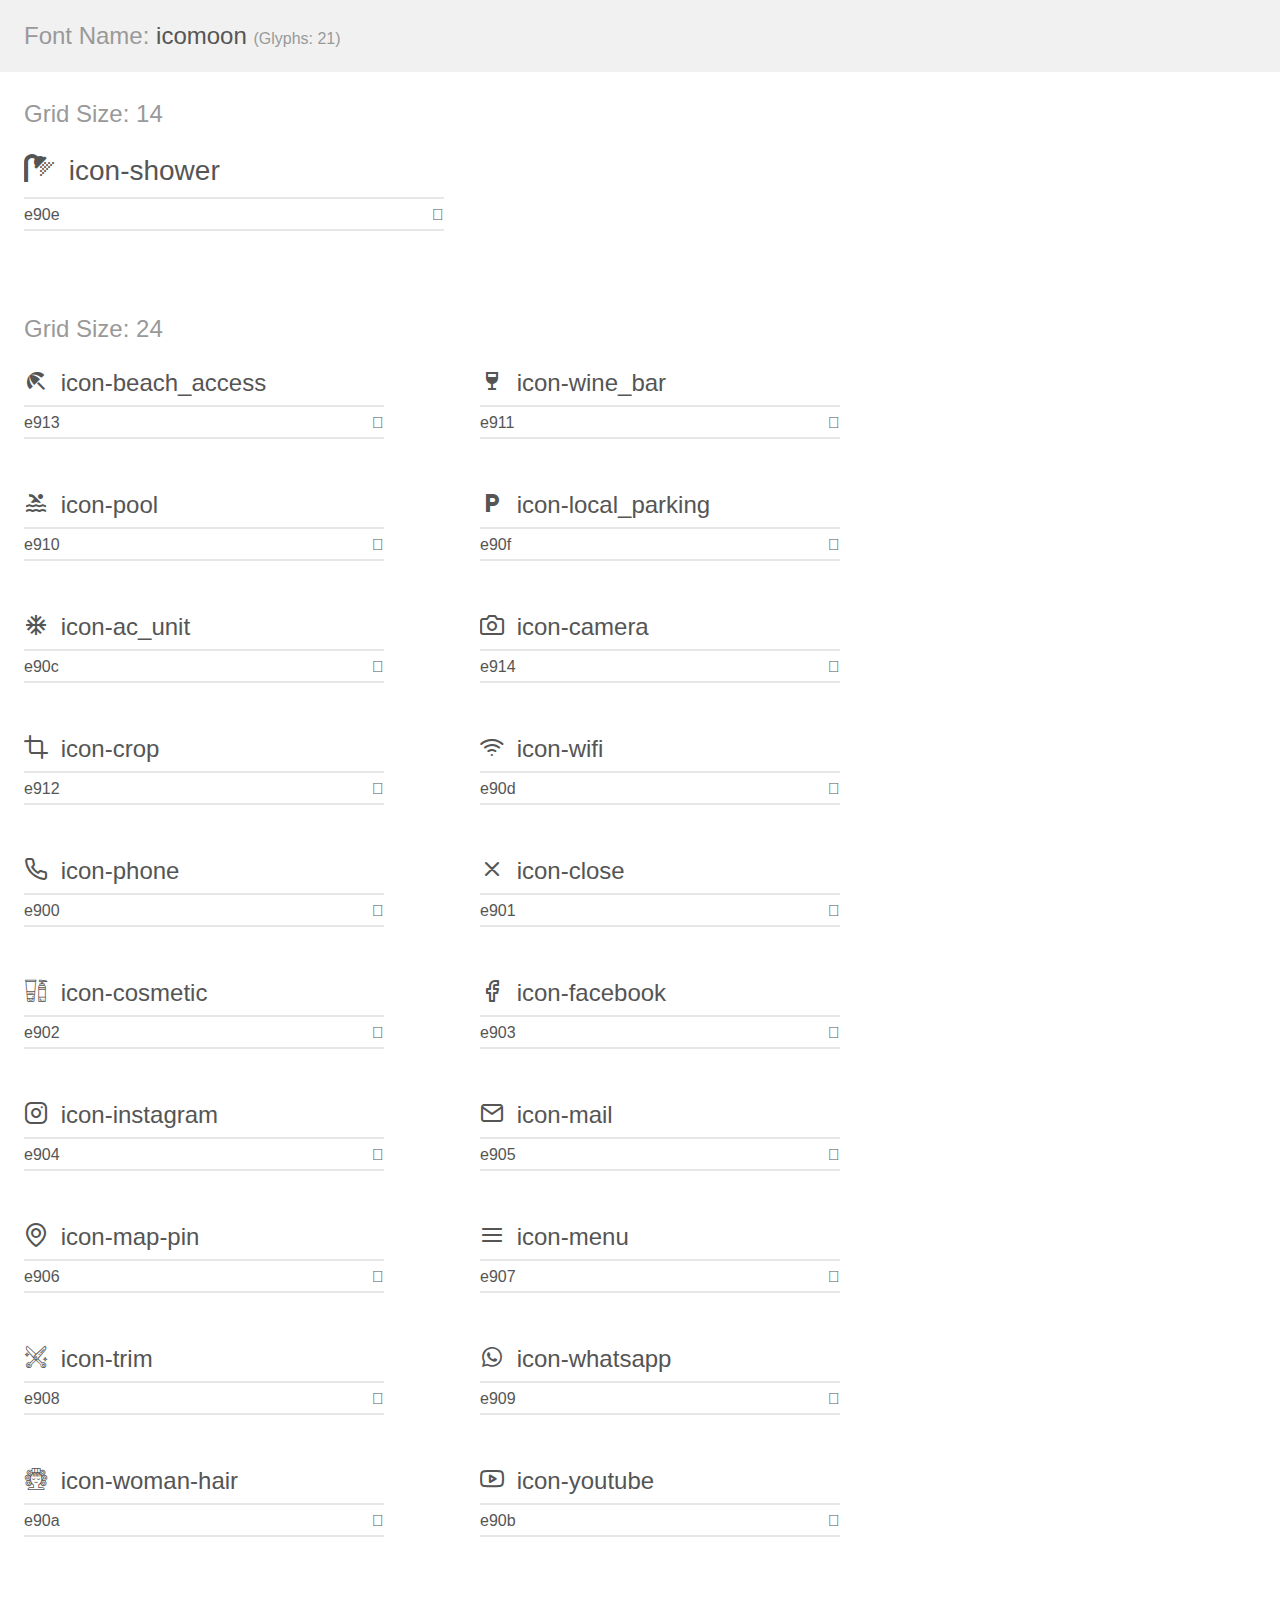
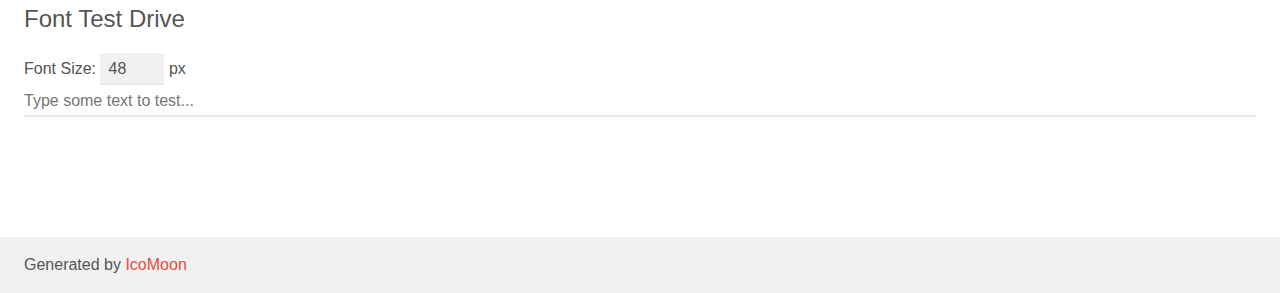
<file: assets/fonts/demo.html>
<!doctype html>
<html>
<head>
    <meta charset="utf-8">
    <title>IcoMoon Demo</title>
    <meta name="description" content="An Icon Font Generated By IcoMoon.io">
    <meta name="viewport" content="width=device-width, initial-scale=1">
    <link rel="stylesheet" href="demo-files/demo.css">
    <link rel="stylesheet" href="style.css"></head>
<body>
    <div class="bgc1 clearfix">
        <h1 class="mhmm mvm"><span class="fgc1">Font Name:</span> icomoon <small class="fgc1">(Glyphs:&nbsp;21)</small></h1>
    </div>
    <div class="clearfix mhl ptl">
        <h1 class="mvm mtn fgc1">Grid Size: 14</h1>
        <div class="glyph fs1">
            <div class="clearfix bshadow0 pbs">
                <span class="icon-shower"></span>
                <span class="mls"> icon-shower</span>
            </div>
            <fieldset class="fs0 size1of1 clearfix hidden-false">
                <input type="text" readonly value="e90e" class="unit size1of2" />
                <input type="text" maxlength="1" readonly value="&#xe90e;" class="unitRight size1of2 talign-right" />
            </fieldset>
            <div class="fs0 bshadow0 clearfix hidden-true">
                <span class="unit pvs fgc1">liga: </span>
                <input type="text" readonly value="" class="liga unitRight" />
            </div>
        </div>
    </div>
    <div class="clearfix mhl ptl">
        <h1 class="mvm mtn fgc1">Grid Size: 24</h1>
        <div class="glyph fs2">
            <div class="clearfix bshadow0 pbs">
                <span class="icon-beach_access"></span>
                <span class="mls"> icon-beach_access</span>
            </div>
            <fieldset class="fs0 size1of1 clearfix hidden-false">
                <input type="text" readonly value="e913" class="unit size1of2" />
                <input type="text" maxlength="1" readonly value="&#xe913;" class="unitRight size1of2 talign-right" />
            </fieldset>
            <div class="fs0 bshadow0 clearfix hidden-true">
                <span class="unit pvs fgc1">liga: </span>
                <input type="text" readonly value="" class="liga unitRight" />
            </div>
        </div>
        <div class="glyph fs2">
            <div class="clearfix bshadow0 pbs">
                <span class="icon-wine_bar"></span>
                <span class="mls"> icon-wine_bar</span>
            </div>
            <fieldset class="fs0 size1of1 clearfix hidden-false">
                <input type="text" readonly value="e911" class="unit size1of2" />
                <input type="text" maxlength="1" readonly value="&#xe911;" class="unitRight size1of2 talign-right" />
            </fieldset>
            <div class="fs0 bshadow0 clearfix hidden-true">
                <span class="unit pvs fgc1">liga: </span>
                <input type="text" readonly value="" class="liga unitRight" />
            </div>
        </div>
        <div class="glyph fs2">
            <div class="clearfix bshadow0 pbs">
                <span class="icon-pool"></span>
                <span class="mls"> icon-pool</span>
            </div>
            <fieldset class="fs0 size1of1 clearfix hidden-false">
                <input type="text" readonly value="e910" class="unit size1of2" />
                <input type="text" maxlength="1" readonly value="&#xe910;" class="unitRight size1of2 talign-right" />
            </fieldset>
            <div class="fs0 bshadow0 clearfix hidden-true">
                <span class="unit pvs fgc1">liga: </span>
                <input type="text" readonly value="" class="liga unitRight" />
            </div>
        </div>
        <div class="glyph fs2">
            <div class="clearfix bshadow0 pbs">
                <span class="icon-local_parking"></span>
                <span class="mls"> icon-local_parking</span>
            </div>
            <fieldset class="fs0 size1of1 clearfix hidden-false">
                <input type="text" readonly value="e90f" class="unit size1of2" />
                <input type="text" maxlength="1" readonly value="&#xe90f;" class="unitRight size1of2 talign-right" />
            </fieldset>
            <div class="fs0 bshadow0 clearfix hidden-true">
                <span class="unit pvs fgc1">liga: </span>
                <input type="text" readonly value="" class="liga unitRight" />
            </div>
        </div>
        <div class="glyph fs2">
            <div class="clearfix bshadow0 pbs">
                <span class="icon-ac_unit"></span>
                <span class="mls"> icon-ac_unit</span>
            </div>
            <fieldset class="fs0 size1of1 clearfix hidden-false">
                <input type="text" readonly value="e90c" class="unit size1of2" />
                <input type="text" maxlength="1" readonly value="&#xe90c;" class="unitRight size1of2 talign-right" />
            </fieldset>
            <div class="fs0 bshadow0 clearfix hidden-true">
                <span class="unit pvs fgc1">liga: </span>
                <input type="text" readonly value="" class="liga unitRight" />
            </div>
        </div>
        <div class="glyph fs2">
            <div class="clearfix bshadow0 pbs">
                <span class="icon-camera"></span>
                <span class="mls"> icon-camera</span>
            </div>
            <fieldset class="fs0 size1of1 clearfix hidden-false">
                <input type="text" readonly value="e914" class="unit size1of2" />
                <input type="text" maxlength="1" readonly value="&#xe914;" class="unitRight size1of2 talign-right" />
            </fieldset>
            <div class="fs0 bshadow0 clearfix hidden-true">
                <span class="unit pvs fgc1">liga: </span>
                <input type="text" readonly value="" class="liga unitRight" />
            </div>
        </div>
        <div class="glyph fs2">
            <div class="clearfix bshadow0 pbs">
                <span class="icon-crop"></span>
                <span class="mls"> icon-crop</span>
            </div>
            <fieldset class="fs0 size1of1 clearfix hidden-false">
                <input type="text" readonly value="e912" class="unit size1of2" />
                <input type="text" maxlength="1" readonly value="&#xe912;" class="unitRight size1of2 talign-right" />
            </fieldset>
            <div class="fs0 bshadow0 clearfix hidden-true">
                <span class="unit pvs fgc1">liga: </span>
                <input type="text" readonly value="" class="liga unitRight" />
            </div>
        </div>
        <div class="glyph fs2">
            <div class="clearfix bshadow0 pbs">
                <span class="icon-wifi"></span>
                <span class="mls"> icon-wifi</span>
            </div>
            <fieldset class="fs0 size1of1 clearfix hidden-false">
                <input type="text" readonly value="e90d" class="unit size1of2" />
                <input type="text" maxlength="1" readonly value="&#xe90d;" class="unitRight size1of2 talign-right" />
            </fieldset>
            <div class="fs0 bshadow0 clearfix hidden-true">
                <span class="unit pvs fgc1">liga: </span>
                <input type="text" readonly value="" class="liga unitRight" />
            </div>
        </div>
        <div class="glyph fs2">
            <div class="clearfix bshadow0 pbs">
                <span class="icon-phone"></span>
                <span class="mls"> icon-phone</span>
            </div>
            <fieldset class="fs0 size1of1 clearfix hidden-false">
                <input type="text" readonly value="e900" class="unit size1of2" />
                <input type="text" maxlength="1" readonly value="&#xe900;" class="unitRight size1of2 talign-right" />
            </fieldset>
            <div class="fs0 bshadow0 clearfix hidden-true">
                <span class="unit pvs fgc1">liga: </span>
                <input type="text" readonly value="" class="liga unitRight" />
            </div>
        </div>
        <div class="glyph fs2">
            <div class="clearfix bshadow0 pbs">
                <span class="icon-close"></span>
                <span class="mls"> icon-close</span>
            </div>
            <fieldset class="fs0 size1of1 clearfix hidden-false">
                <input type="text" readonly value="e901" class="unit size1of2" />
                <input type="text" maxlength="1" readonly value="&#xe901;" class="unitRight size1of2 talign-right" />
            </fieldset>
            <div class="fs0 bshadow0 clearfix hidden-true">
                <span class="unit pvs fgc1">liga: </span>
                <input type="text" readonly value="" class="liga unitRight" />
            </div>
        </div>
        <div class="glyph fs2">
            <div class="clearfix bshadow0 pbs">
                <span class="icon-cosmetic"></span>
                <span class="mls"> icon-cosmetic</span>
            </div>
            <fieldset class="fs0 size1of1 clearfix hidden-false">
                <input type="text" readonly value="e902" class="unit size1of2" />
                <input type="text" maxlength="1" readonly value="&#xe902;" class="unitRight size1of2 talign-right" />
            </fieldset>
            <div class="fs0 bshadow0 clearfix hidden-true">
                <span class="unit pvs fgc1">liga: </span>
                <input type="text" readonly value="" class="liga unitRight" />
            </div>
        </div>
        <div class="glyph fs2">
            <div class="clearfix bshadow0 pbs">
                <span class="icon-facebook"></span>
                <span class="mls"> icon-facebook</span>
            </div>
            <fieldset class="fs0 size1of1 clearfix hidden-false">
                <input type="text" readonly value="e903" class="unit size1of2" />
                <input type="text" maxlength="1" readonly value="&#xe903;" class="unitRight size1of2 talign-right" />
            </fieldset>
            <div class="fs0 bshadow0 clearfix hidden-true">
                <span class="unit pvs fgc1">liga: </span>
                <input type="text" readonly value="" class="liga unitRight" />
            </div>
        </div>
        <div class="glyph fs2">
            <div class="clearfix bshadow0 pbs">
                <span class="icon-instagram"></span>
                <span class="mls"> icon-instagram</span>
            </div>
            <fieldset class="fs0 size1of1 clearfix hidden-false">
                <input type="text" readonly value="e904" class="unit size1of2" />
                <input type="text" maxlength="1" readonly value="&#xe904;" class="unitRight size1of2 talign-right" />
            </fieldset>
            <div class="fs0 bshadow0 clearfix hidden-true">
                <span class="unit pvs fgc1">liga: </span>
                <input type="text" readonly value="" class="liga unitRight" />
            </div>
        </div>
        <div class="glyph fs2">
            <div class="clearfix bshadow0 pbs">
                <span class="icon-mail"></span>
                <span class="mls"> icon-mail</span>
            </div>
            <fieldset class="fs0 size1of1 clearfix hidden-false">
                <input type="text" readonly value="e905" class="unit size1of2" />
                <input type="text" maxlength="1" readonly value="&#xe905;" class="unitRight size1of2 talign-right" />
            </fieldset>
            <div class="fs0 bshadow0 clearfix hidden-true">
                <span class="unit pvs fgc1">liga: </span>
                <input type="text" readonly value="" class="liga unitRight" />
            </div>
        </div>
        <div class="glyph fs2">
            <div class="clearfix bshadow0 pbs">
                <span class="icon-map-pin"></span>
                <span class="mls"> icon-map-pin</span>
            </div>
            <fieldset class="fs0 size1of1 clearfix hidden-false">
                <input type="text" readonly value="e906" class="unit size1of2" />
                <input type="text" maxlength="1" readonly value="&#xe906;" class="unitRight size1of2 talign-right" />
            </fieldset>
            <div class="fs0 bshadow0 clearfix hidden-true">
                <span class="unit pvs fgc1">liga: </span>
                <input type="text" readonly value="" class="liga unitRight" />
            </div>
        </div>
        <div class="glyph fs2">
            <div class="clearfix bshadow0 pbs">
                <span class="icon-menu"></span>
                <span class="mls"> icon-menu</span>
            </div>
            <fieldset class="fs0 size1of1 clearfix hidden-false">
                <input type="text" readonly value="e907" class="unit size1of2" />
                <input type="text" maxlength="1" readonly value="&#xe907;" class="unitRight size1of2 talign-right" />
            </fieldset>
            <div class="fs0 bshadow0 clearfix hidden-true">
                <span class="unit pvs fgc1">liga: </span>
                <input type="text" readonly value="" class="liga unitRight" />
            </div>
        </div>
        <div class="glyph fs2">
            <div class="clearfix bshadow0 pbs">
                <span class="icon-trim"></span>
                <span class="mls"> icon-trim</span>
            </div>
            <fieldset class="fs0 size1of1 clearfix hidden-false">
                <input type="text" readonly value="e908" class="unit size1of2" />
                <input type="text" maxlength="1" readonly value="&#xe908;" class="unitRight size1of2 talign-right" />
            </fieldset>
            <div class="fs0 bshadow0 clearfix hidden-true">
                <span class="unit pvs fgc1">liga: </span>
                <input type="text" readonly value="" class="liga unitRight" />
            </div>
        </div>
        <div class="glyph fs2">
            <div class="clearfix bshadow0 pbs">
                <span class="icon-whatsapp"></span>
                <span class="mls"> icon-whatsapp</span>
            </div>
            <fieldset class="fs0 size1of1 clearfix hidden-false">
                <input type="text" readonly value="e909" class="unit size1of2" />
                <input type="text" maxlength="1" readonly value="&#xe909;" class="unitRight size1of2 talign-right" />
            </fieldset>
            <div class="fs0 bshadow0 clearfix hidden-true">
                <span class="unit pvs fgc1">liga: </span>
                <input type="text" readonly value="" class="liga unitRight" />
            </div>
        </div>
        <div class="glyph fs2">
            <div class="clearfix bshadow0 pbs">
                <span class="icon-woman-hair"></span>
                <span class="mls"> icon-woman-hair</span>
            </div>
            <fieldset class="fs0 size1of1 clearfix hidden-false">
                <input type="text" readonly value="e90a" class="unit size1of2" />
                <input type="text" maxlength="1" readonly value="&#xe90a;" class="unitRight size1of2 talign-right" />
            </fieldset>
            <div class="fs0 bshadow0 clearfix hidden-true">
                <span class="unit pvs fgc1">liga: </span>
                <input type="text" readonly value="" class="liga unitRight" />
            </div>
        </div>
        <div class="glyph fs2">
            <div class="clearfix bshadow0 pbs">
                <span class="icon-youtube"></span>
                <span class="mls"> icon-youtube</span>
            </div>
            <fieldset class="fs0 size1of1 clearfix hidden-false">
                <input type="text" readonly value="e90b" class="unit size1of2" />
                <input type="text" maxlength="1" readonly value="&#xe90b;" class="unitRight size1of2 talign-right" />
            </fieldset>
            <div class="fs0 bshadow0 clearfix hidden-true">
                <span class="unit pvs fgc1">liga: </span>
                <input type="text" readonly value="" class="liga unitRight" />
            </div>
        </div>
    </div>

    <!--[if gt IE 8]><!-->
    <div class="mhl clearfix mbl">
        <h1>Font Test Drive</h1>
        <label>
            Font Size: <input id="fontSize" type="number" class="textbox0 mbm"
            min="8" value="48" />
            px
        </label>
        <input id="testText" type="text" class="phl size1of1 mvl"
        placeholder="Type some text to test..." value=""/>
        <div id="testDrive" class="icon-" style="font-family: icomoon">&nbsp;
        </div>
    </div>
    <!--<![endif]-->
    <div class="bgc1 clearfix">
        <p class="mhl">Generated by <a href="https://icomoon.io/app">IcoMoon</a></p>
    </div>

    <script src="demo-files/demo.js"></script>
</body>
</html>
</file>
<file: assets/fonts/style.css>
@font-face {
  font-family: 'icomoon';
  src:  url('fonts/icomoon.eot?v82cs6');
  src:  url('fonts/icomoon.eot?v82cs6#iefix') format('embedded-opentype'),
    url('fonts/icomoon.ttf?v82cs6') format('truetype'),
    url('fonts/icomoon.woff?v82cs6') format('woff'),
    url('fonts/icomoon.svg?v82cs6#icomoon') format('svg');
  font-weight: normal;
  font-style: normal;
  font-display: block;
}

[class^="icon-"], [class*=" icon-"] {
  /* use !important to prevent issues with browser extensions that change fonts */
  font-family: 'icomoon' !important;
  speak: never;
  font-style: normal;
  font-weight: normal;
  font-variant: normal;
  text-transform: none;
  line-height: 1;

  /* Better Font Rendering =========== */
  -webkit-font-smoothing: antialiased;
  -moz-osx-font-smoothing: grayscale;
}

.icon-shower:before {
  content: "\e90e";
}
.icon-beach_access:before {
  content: "\e913";
}
.icon-wine_bar:before {
  content: "\e911";
}
.icon-pool:before {
  content: "\e910";
}
.icon-local_parking:before {
  content: "\e90f";
}
.icon-ac_unit:before {
  content: "\e90c";
}
.icon-camera:before {
  content: "\e914";
}
.icon-crop:before {
  content: "\e912";
}
.icon-wifi:before {
  content: "\e90d";
}
.icon-phone:before {
  content: "\e900";
}
.icon-close:before {
  content: "\e901";
}
.icon-cosmetic:before {
  content: "\e902";
}
.icon-facebook:before {
  content: "\e903";
}
.icon-instagram:before {
  content: "\e904";
}
.icon-mail:before {
  content: "\e905";
}
.icon-map-pin:before {
  content: "\e906";
}
.icon-menu:before {
  content: "\e907";
}
.icon-trim:before {
  content: "\e908";
}
.icon-whatsapp:before {
  content: "\e909";
}
.icon-woman-hair:before {
  content: "\e90a";
}
.icon-youtube:before {
  content: "\e90b";
}
</file>
<file: assets/fonts/demo-files/demo.css>
body {
  padding: 0;
  margin: 0;
  font-family: sans-serif;
  font-size: 1em;
  line-height: 1.5;
  color: #555;
  background: #fff;
}
h1 {
  font-size: 1.5em;
  font-weight: normal;
}
small {
  font-size: .66666667em;
}
a {
  color: #e74c3c;
  text-decoration: none;
}
a:hover, a:focus {
  box-shadow: 0 1px #e74c3c;
}
.bshadow0, input {
  box-shadow: inset 0 -2px #e7e7e7;
}
input:hover {
  box-shadow: inset 0 -2px #ccc;
}
input, fieldset {
  font-family: sans-serif;
  font-size: 1em;
  margin: 0;
  padding: 0;
  border: 0;
}
input {
  color: inherit;
  line-height: 1.5;
  height: 1.5em;
  padding: .25em 0;
}
input:focus {
  outline: none;
  box-shadow: inset 0 -2px #449fdb;
}
.glyph {
  font-size: 16px;
  width: 15em;
  padding-bottom: 1em;
  margin-right: 4em;
  margin-bottom: 1em;
  float: left;
  overflow: hidden;
}
.liga {
  width: 80%;
  width: calc(100% - 2.5em);
}
.talign-right {
  text-align: right;
}
.talign-center {
  text-align: center;
}
.bgc1 {
  background: #f1f1f1;
}
.fgc1 {
  color: #999;
}
.fgc0 {
  color: #000;
}
p {
  margin-top: 1em;
  margin-bottom: 1em;
}
.mvm {
  margin-top: .75em;
  margin-bottom: .75em;
}
.mtn {
  margin-top: 0;
}
.mtl, .mal {
  margin-top: 1.5em;
}
.mbl, .mal {
  margin-bottom: 1.5em;
}
.mal, .mhl {
  margin-left: 1.5em;
  margin-right: 1.5em;
}
.mhmm {
  margin-left: 1em;
  margin-right: 1em;
}
.mls {
  margin-left: .25em;
}
.ptl {
  padding-top: 1.5em;
}
.pbs, .pvs {
  padding-bottom: .25em;
}
.pvs, .pts {
  padding-top: .25em;
}
.unit {
  float: left;
}
.unitRight {
  float: right;
}
.size1of2 {
  width: 50%;
}
.size1of1 {
  width: 100%;
}
.clearfix:before, .clearfix:after {
  content: " ";
  display: table;
}
.clearfix:after {
  clear: both;
}
.hidden-true {
  display: none;
}
.textbox0 {
  width: 3em;
  background: #f1f1f1;
  padding: .25em .5em;
  line-height: 1.5;
  height: 1.5em;
}
#testDrive {
  display: block;
  padding-top: 24px;
  line-height: 1.5;
}
.fs0 {
  font-size: 16px;
}
.fs1 {
  font-size: 28px;
}
.fs2 {
  font-size: 24px;
}
</file>
<file: style.css>
/*====  RESET ============================ */
* {
  margin: 0;
  padding: 0;
  box-sizing: border-box;
}

a {
  text-decoration: none;
}

img {
  width: 100%;
  height: auto;
}

/*====  VARIABLES ============================ */
:root {
  --header-height: 4.5rem;

  /* colors */
  --hue: 345;
  /* HSL color mode */
  --base-color: #ff3366;
  --base-color-second: hsl(var(--hue), 88%, 72%);
  --base-color-alt: hsl(var(--hue) 57% 53%);
  --title-color: hsl(var(--hue) 41% 10%);
  --text-color: hsl(0 0% 46%);
  --text-color-light: hsl(0 0% 98%);
  --body-color: hsl(0, 0%, 98%);


    /*Fonts*/

    --title-font-size: 1.875rem;
    --subtitle-font-size: 1rem;
  
    --title-font: 'Poppins', sans-serif;
    --body-font: 'DM Sans', sans-serif;
}

/*====  BASE ============================ */
body {
  font: 400 1rem 'DM Sans', sans-serif;
  color: var(--text-color);
  background: var(--body-color);
  -webkit-font-smoothing: antialiased;
}

h1 {
  font: 700 1.875rem 'Poppins', sans-serif;
  color: var(--title-color);
  -webkit-font-smoothing: auto;
}

.button {
  background-color: var(--base-color);
  color: var(--text-color-light);
  height: 3.5rem;
  display: inline-flex;
  align-items: center;
  padding: 0 2rem;
  border-radius: 0.25rem;
  font: 500 1rem 'DM Sans', sans-serif;
  transition: background 0.3s;
}


.button:hover {
  background: var(--base-color-alt);
}

.divider-1 {
  height: 1px;
  background: linear-gradient(
    270deg,
    hsla(var(--hue), 36%, 57%, 1), 
    hsla(var(--hue), 65%, 88%, 0.34)
  );
}



.divider-2 {
  height: 1px;
  background: linear-gradient(
    270deg,
    hsla(var(--hue), 65%, 88%, 0.34),
    hsla(var(--hue), 36%, 57%, 1) 
  );
}


/*====  LAYOUT ============================ */
.container {
  margin-left: 1.5rem;
  margin-right: 1.5rem;
  margin-top: 1rem;
  margin-bottom: 1rem;
 
}

.grid {
  display: grid;
  gap: 2rem;
  
}


.section {
  padding: 3rem 0;
}

.section .title {
  margin-bottom: 1rem;
}

#header {
  border-bottom: 1px solid hsl(0, 0%, 89%);
  /*margin-bottom: 2rem; */
  display: flex;
/* position fixed fixes the item in the entire page, regardless if the page scrolls, in the case, the fixed section overlaps the page, bringing it to the top, so we have to add the section height the main doc to compensate */ 
  position: fixed;
  top: 0;
  left: 0;
  z-index: 100;
  background-color: var(--body-color);
  width: 100%;
}

#header.scroll {
  box-shadow: 0px 0px 12px rgba(0, 0, 0, 0.1);
  background-color: var(--base-color);

}

#header.scroll span {
  color: white;
}

#header.scroll .icon-menu {
  color: white;
}

nav {
  height: var(--header-height);
  display: flex;
  align-items: center;
  justify-content: space-between;
  width: 100%;
}

.logo {
  font: 700 1.31rem 'Poppins', sans-serif;
  color: var(--title-color);
}

.logo span {
  color: var(--base-color);
}

main {
  margin-top: var(--header-height);
}

ul {
  list-style: none;
}

a {
  text-decoration: none;
}

.title {
  font: 700 var(--title-font-size) var(--title-font);
  color: var(--title-color);
  -webkit-font-smoothing: antialiased;
}

/*====  MENU ============================ */

nav .menu {
  opacity: 0;
  visibility: hidden;
  top: -20rem;
  transition: 0.2s;
  
}



/* Quando o nav tiver o show procure o menu lá dentro */
nav.show .menu{
  opacity: 1;
  visibility: visible;

  background: var(--body-color);
  height: 100vh;
  width: 100vw;

  position: fixed;
  top: 0;
  left: 0;
  place-content: center;
  display: grid;
  gap: 4rem;
  text-align: center;

}

nav.show .menu .grid {
  display: grid;
  gap: 4rem;
}

nav ul li a {
  transition: color 0.2s;
  position: relative;
}

nav ul li a:hover {
  color: var(--base-color);
}

nav ul li a::after {
  content: '';
  width: 0%;
  height: 2px;
  background: var(--base-color);
  position: absolute;
  left: 0;
  bottom: -1.5rem;
  
  transition: width 0.2s;

}

nav ul li a:hover::after {
  width: 100%;
}

/*====  TOOGLE MENU ============================ */

nav .icon-close {
  visibility: hidden;
  opacity: 0;
  position: absolute;
  top: -1.5rem;
  right: 1.5rem;
  transition: 0.3s;
}

nav.show .icon-close {
  visibility: visible;
  opacity: 1;
  top: 1.5rem;
}

.toggle {
  color: var(--base-color);
  font-size: 1.5rem;
  cursor: pointer;
}

/*====  HOME ============================ */
#home {
  overflow: hidden;
}

#home .container {
  margin: 0;
}

#home .image {
  position: relative;
 
  
  
}

#home .image::before {
  content: '';
  width: 100%;
  height: 100%;
  background: var(--base-color-second);
  position: absolute;
  top: -16.8%;
  left: 16.7%;
  z-index: 0;
}

#home .image img {
  position: relative;
  right: 2.93rem;
}

#home .image img,
#home .image::before {
  border-radius: 0.25rem;
}

 
.text {
  margin-left: 1.5rem;
  margin-right: 1.5rem;
  text-align: center;
}


.text h1 {
  margin-bottom: 1rem;
}


.text p {
  margin-bottom: 2rem;
}


/*====  ROOMS ============================ */

#rooms {
  background-color: white;
}

 
#rooms .cards {

  display: grid;
  gap: 1.5rem;
  margin-left: 1.5rem;
  margin-right: 1.5rem;
}

#rooms .card {
  box-shadow: 0px 0px 12px rgba(0, 0, 0, 0.08);
  background: hsl(0, 0%, 98%);
  border-radius: 0.25rem 0.25rem 0 0;
  padding: 3rem 2rem;
  border-bottom: 4px solid var(--base-color);
}

#rooms .card p {
  margin-bottom: 1rem;
  margin-top: 0.25rem;
}

#rooms .card img {
  border-radius: 0.25rem;
}

#rooms .text h1 {
  margin-bottom: 0.75rem;
  
}


.card .prices {
  
  color: black;
  font: 600 1rem 'Poppins', sans-serif;
  text-align: left;
}


.crossedPrice {
  font: 100 1rem 'Poppins', sans-serif;
}

.checked {
  color: orange;
}

.comments {
  color: black;
  font: 400 1rem 'DM Sans', sans-serif;
}

.moreText {
  display: none;
  
}

.read-more-btn {
  padding: 2px 5px;
  cursor: pointer;
  font: 400 0.8rem 'DM Sans', sans-serif;
  color: black;
  margin-bottom: 2rem;
  margin-top: 0rem;
}


.lessText.show-more .moreText {
  display: inline;
}

.lastUnits {
  color: rgb(211, 0, 0);
  font: 500 1rem 'DM Sans', sans-serif;
}


.rareFind {
  color: rgb(17, 114, 194);
  font: 500 1rem 'DM Sans', sans-serif;
}


.grid-container {
  display: grid;
  grid-template-columns: auto auto;
  gap: 0.3rem;
  background-color: white;
  padding: 0.1rem;
 
   
}

.icons {
  border-style: solid;
  border-width: 0.05rem;
}


/*background-color: var(--base-color);
  color: var(--text-color-light);
  height: 3.5rem;
  display: inline-flex;
  align-items: center;
  padding: 0 2rem;
  border-radius: 0.25rem;
  font: 500 1rem 'DM Sans', sans-serif;
  transition: background 0.3s;*/

.grid-container > div {
  text-align: left;
  padding: 0rem 0rem;
  font-size: 1rem;
  color: black;
  margin: 0rem 0rem;
  padding: .2rem;
  border-radius: 0.25rem;
  background-color: white;
  border-color: black;

  
  
      
}

.icons p{
  font: 300 0.8rem 'DM Sans', sans-serif;
}

.grid-main {
  display: grid;
  grid-template-columns: auto auto;
  gap: 1rem;
  padding: 0rem 0rem;
  margin: 0rem 0rem;
  
}



/* Other Rooms */




#other-rooms .cards {

  display: grid;
  gap: 1.5rem;
  margin-left: 1.5rem;
  margin-right: 1.5rem;
}

#other-rooms .card {
  box-shadow: 0px 0px 12px rgba(0, 0, 0, 0.08);
  background: hsl(0, 0%, 98%);
  border-radius: 0.25rem 0.25rem 0 0;
  padding: 3rem 2rem;
  border-bottom: 4px solid var(--base-color);
}

#other-rooms .card p {
  margin-bottom: 1rem;
  margin-top: 0.25rem 0.25rem 0 0;
}

#other-rooms .card img {
  border-radius: 0.25rem;
}

#other-rooms .text h1 {
  margin-bottom: 0.75rem;
}



/*------------ TESTIMONIAL ----------------*/

#testimonials {
  background-color: white;
  
}

  .center {
  margin: 0;
  width: 0;
}

.button-reviews {
  background-color: var(--base-color);
  color: var(--text-color-light);
  height: 3.5rem;
 
  display: inline-flex;
  align-items: center;
  padding: 0 2rem;
  border-radius: 0.25rem;
  font: 500 1rem 'DM Sans', sans-serif;
  transition: background 0.3s;
  margin-left: 10rem;
}

/*
.center {
  width: auto;
  margin: auto;
} */


blockquote {
  box-shadow: 0px 0px 12px rgba(0, 0, 0, 0.08);
  background: hsl(0, 0%, 98%);
  border-radius: 0.25rem;
  padding: 3rem 2rem;
  
}


#testimonials blockquote p {
  
  position: relative; 
  text-indent: 1.875rem;
  margin-bottom: 1.5rem;
}

#testimonials blockquote p span {
  color: var(--base-color);
  font: 700 3rem serif;
  position: absolute; 
  top: -0.6rem;
  left: -1.8rem;
}

#testimonials blockquote {
  padding: 2rem;

}

#testimonial cite {
  display: flex;
  align-items: center;
   
}


#testimonials cite img {
  height: 2rem;
  width: 2rem;
  object-fit: cover;
  clip-path: circle();
  margin-right: 0.5rem;
  margin-bottom: -0.7rem;
}

#testimonials span#reviews {
  font: 400 1rem 'DM Sans', sans-serif;
  color: var(--title-color);
  
  -webkit-font-smoothing: antialiased;
}

/*------------ ABOUT US ----------------*/




#about .image {
  position: relative;
      
}

#about .image::before {
  content: '';
  width: 100%;
  height: 100%;
  background: var(--base-color-second);
  position: absolute;
  top: -8.3%;
  right: 32.9%;
  z-index: 0;
}

#about .image img {
  position: relative;
  margin: 0;
  
}


#about .image::before {
  border-radius: 0.25rem;
}


#contact i {
  color: var(--base-color);
 
}


#contact .button i {
  color: var(--white);
  font-size: 1.5rem;
  margin-right: 0.75rem;
}


#contact strong {
  color: var(--black);
}

#contact ul.grid {
  
  gap: 2rem;
  text-align: left;
  margin-top: 2rem;
}

#contact .button:hover {
  background-color: var(--base-color-second);
}

.button {
 
  height: 4rem;
  width: 16rem;
  font-weight: 500;
  font-size: 1rem;
  margin-top: 2rem;
  margin-bottom: 2rem;
  font-family: 'DM Sans', sans-serif;
}




/*======================= FOOTER =======================*/

footer {
  background-color: var(--base-color);
}

footer span#florianopolis {
  color: var(--black);
}

.logo-alt span {
  color: white;
}

footer i {
  color: #f9f9f9;
  font-size: 1.5rem;
  text-align: left;
  
}

footer .social a {
  margin-right: 2rem;
  transition: 0.3s;
  text-align: left;
}

footer .social a:hover {
  transform: translateY(-8px);
}

footer p {
  color: #f9f9f9;
  margin-bottom: 0.75rem;
}

footer p#pousada {
  margin-top: 1.5rem;
}

footer .logo {
  display: inline-block;
  margin-bottom: 1.5rem;
}

footer.section {
  padding: 4rem 0;
}

#home .button {
  width: auto;
  margin: auto;
}


/* LEARNIGNS */

/*

grid-auto-flow: column;



*/
</file>
